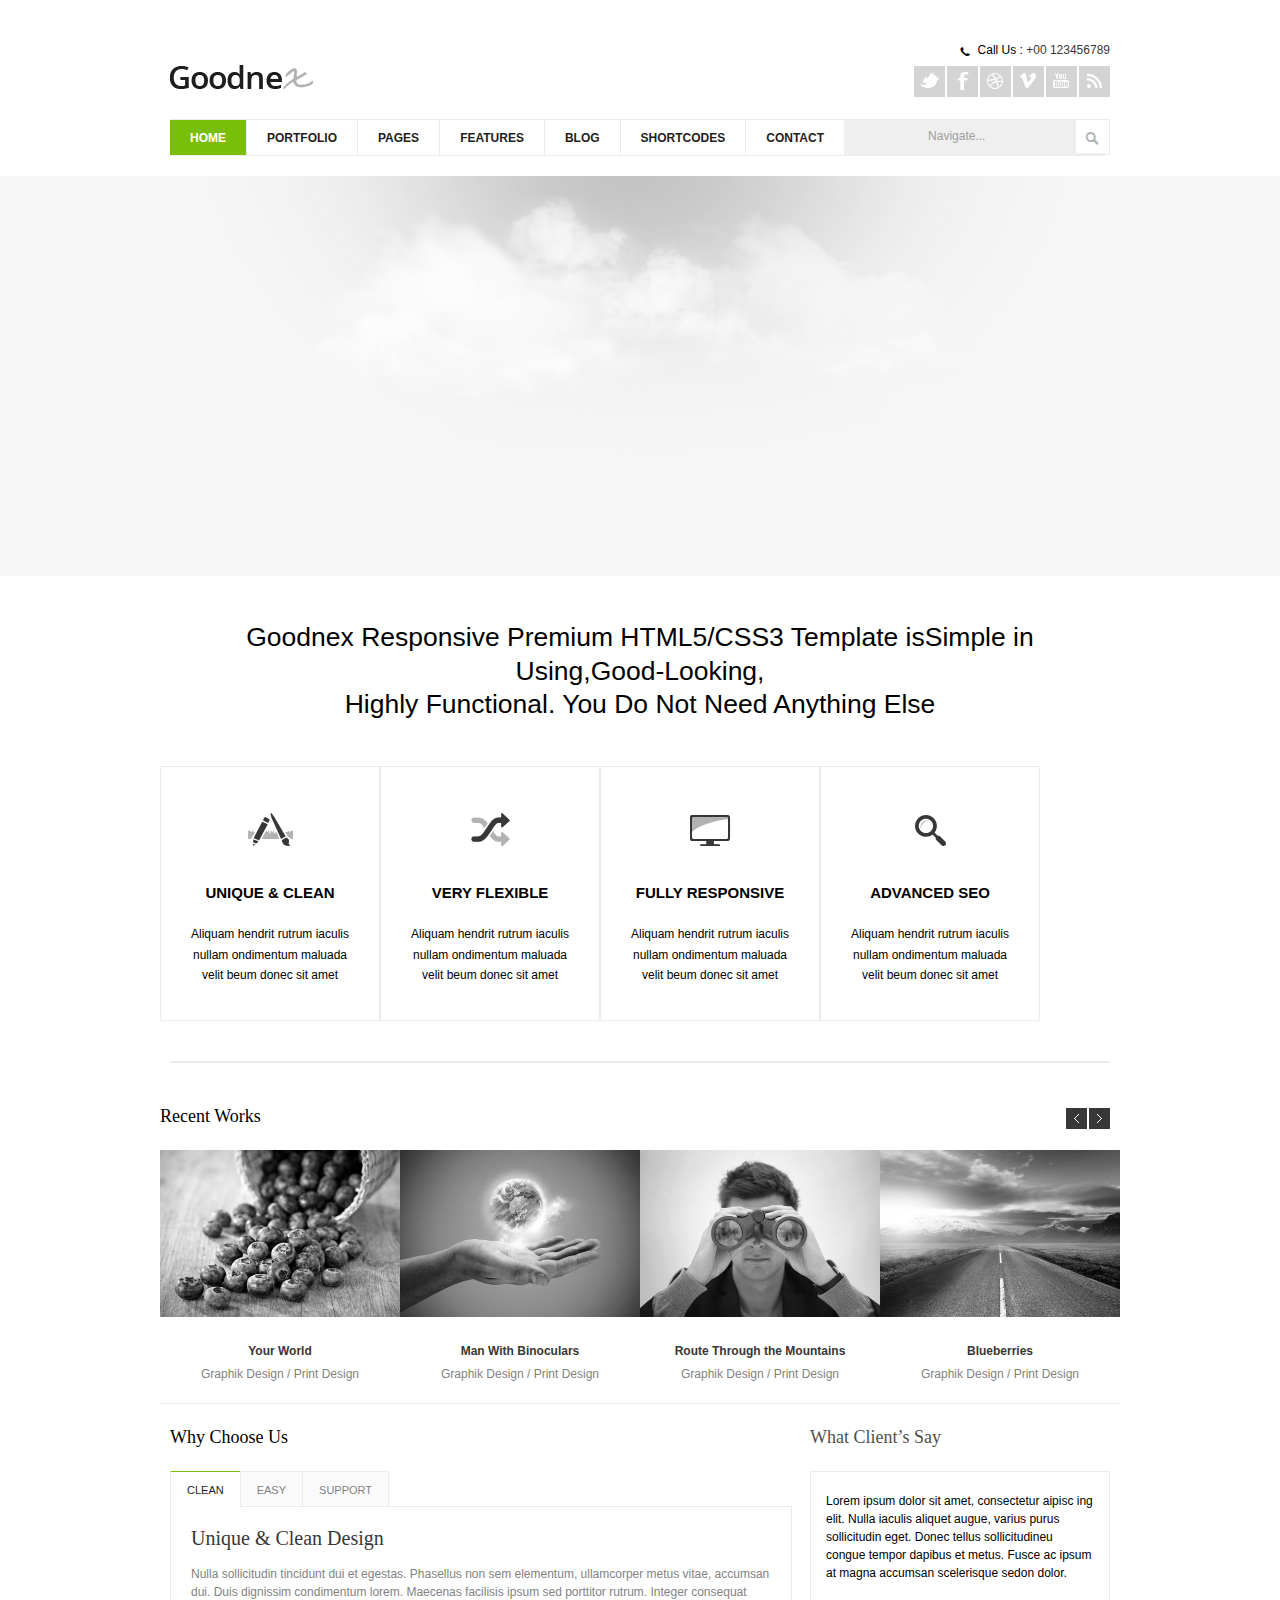
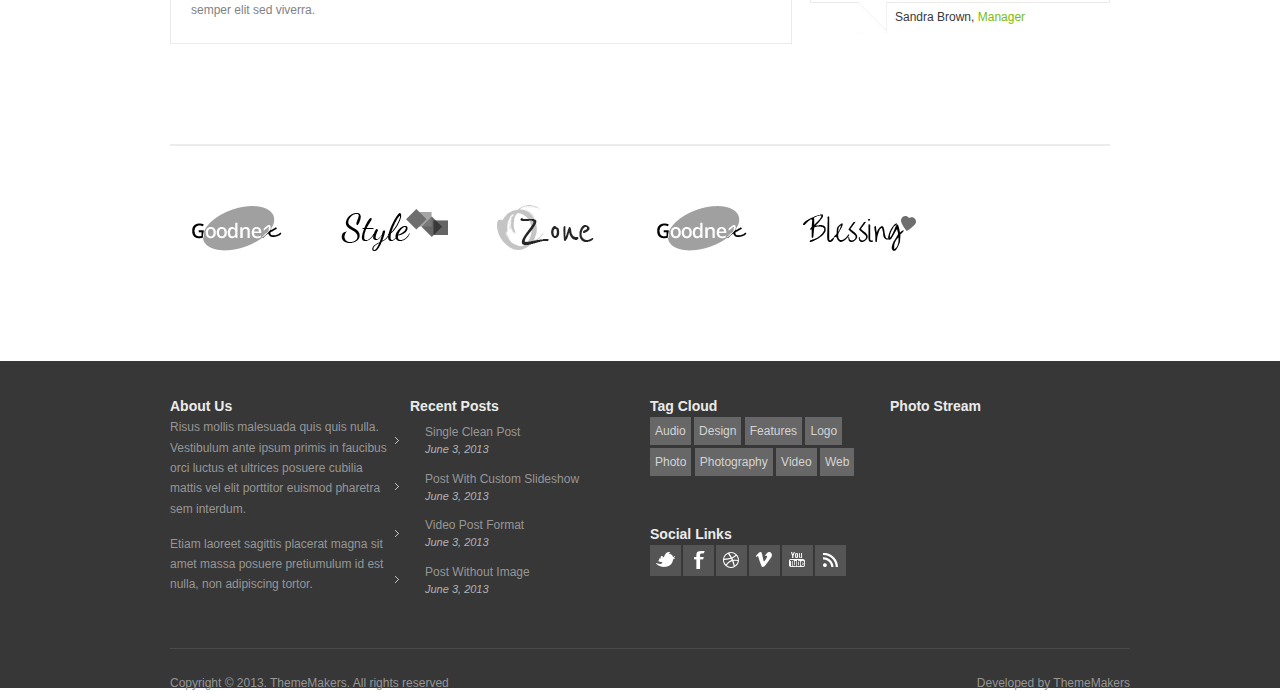
<file: index.html>
<!doctype html>
<html lang="en">
<head>
	<meta charset="UTF-8" />
	<title>Document</title>
	<link rel="stylesheet" href="css/xys.css" />
	<script src="js/jquery.js"></script>
	<script src="js/xys.js"></script>
	<style>
		
	</style>
</head>
<body>
	<!--logo-->
	<div id="logo">
		<div class="container">
			<div class="eight columns">
				<div class="logol">
					<a href="">
						<img src="image/logo.png" alt="" />
					</a>
				</div>
			</div>
			<div class="eight columns">
				<div class="widget widget_contacts">
					<div class="vcard clearfix">
						<p class="top-phone">
							<span class="icon">&#xe69f;</span>
							Call Us : 
							<span>+00 123456789</span>
						</p>
					</div>
					<div class="clear"></div>
					<ul class="social-icons">
						<li class="twitter">
							<a href=""></a>
						</li>
						<li class="facebook">
							<a href=""></a>
						</li>
						<li class="dribble">
							<a href=""></a>
						</li>
						<li class="vimeo">
							<a href=""></a>
						</li>
						<li class="youtube">
							<a href=""></a>
						</li>
						<li class="rss">
							<a href=""></a>
						</li>
					</ul>
				</div>
			</div>
			<div class="clear"></div>
			<div class="sixteen columns">
				<div class="menu-container clearfix">
					<nav id="navigation"class="navigation">
						<div class="menu">
							<ul>
								<li class="current-menu-item a1">
									<a href="">
										Home
										<span class="downarrowclass"></span>
									</a>
									<ul>
										<li class="current-menu-item">
											<a href="">Home Page 1</a>
										</li>
										<li>
											<a href="">Home Page 2</a>
										</li>
										<li>
											<a href="">Home Page 3</a>
										</li>
									</ul>
								</li>
								<li class="a2">
									<a href="">
										Portfolio
										<span class="downarrowclass"></span>
									</a>
									<ul>
										<li class="b1">
											<a href="">With Sidebar</a>
											<ul class="ul1">
												<li>
													<a href="">Portfolio 2 Columns</a>
													
												</li>
												<li>
													<a href="">Portfolio 3 Columns</a>
													
												</li>
												<li>
													<a href="">Portfolio 4 Columns</a>
													
												</li>
												<li>
													<a href="">Portfolio Single</a>
													
												</li>
											</ul>
										</li>
										<li  class="b2">
											<a href="">Without Sidebar</a>
											<ul class="ul2">
												<li>
													<a href="">Portfolio 2 Columns</a>
													
												</li>
												<li>
													<a href="">Portfolio 3 Columns</a>
													
												</li>
												<li>
													<a href="">Portfolio 4 Columns</a>
													
												</li>
												<li>
													<a href="">Portfolio Single</a>
													
												</li>
											</ul>
										</li>
										
									</ul>
								</li>
								<li class="a3">
									<a href="">
										Pages
										<span class="downarrowclass"></span>
									</a>
									<ul>
										<li>
											<a href="">Left Navigation</a>
										</li>
										<li>
											<a href="">About Us</a>
										</li>
										<li>
											<a href="">Services</a>
										</li>
										<li>
											<a href="">FAQ</a>
										</li>
										<li>
											<a href="">404 Page</a>
										</li>
									</ul>
								</li>
								<li class="a4">
									<a href="">
										Features
										<span class="downarrowclass"></span>
									</a>
									<ul>
										<li>
											<a href="">Typography</a>
										</li>
									</ul>
								</li>
								<li  class="a5">
									<a href="">
										Blog
										<span class="downarrowclass"></span>
									</a>
									<ul>
										<li>
											<a href="">Blog Single</a>
										</li>
									</ul>
								</li>
								<li class="a6">
									<a href="">
										Shortcodes
										<span class="downarrowclass"></span>
									</a>
									<ul>
										<li>
											<a href="">Elements</a>
										</li>
										<li>
											<a href="">Pricing Tables</a>
										</li>
										<li>
											<a href="">Columns</a>
										</li>
										<li>
											<a href="">Icons</a>
										</li>
									</ul>
								</li>
								<li>
									<a href="">Contact</a>
								</li>
							</ul>
						</div>
					</nav>
					<nav class="navigation soul">
						<select name="" id="">
							<option value="">Navigate...</option>
							<option value=""> Home</option>
							<option value="">- Home Page 1</option>
							<option value="">- Home Page 2</option>
							<option value="">- Home Page 3</option>
						</select>
					</nav>
					<div class="search-wrapper">
						<form action="">
							<p>
								<button class="submit-search"type="submit">
									
									<div class="icon sera">
										&#xf004c;
									</div>
								</button>
							</p>
						</form>
					</div>
				</div>
			</div>
			
		</div>
	</div>
	<div class="clear"></div>
	<!--banner-->
	<div class="ban">		
		<div class="banCon">
			<div id="banslider" >
				<div class="banfy">
					<a href="javascript:;"class="banzf">&lt;</a>
					<a href="javascript:;"class="banyf">&gt;</a>
				</div>
				<div class="ls-layer ls-layer1">
					<img class="lsimg2"src="images/haze.png">
					<img class="lsimg2" src="images/yun1.png">
					<img class="lsimg5"src="images/yun2.png">
					<h1 class="lsimg1 inline-h1" >Incredibly Clean</h1>
					<h2 class="lsimg2 inline-h2">
						and  Amazingly Multifunctional
					</h2>
					<h2 class="lsimg3 inline-h2"> 
						Fully Responsive Template!
					</h2>
					<img class="lsimg4" src="images/plane_2.png">
					<img class="lsimg4"src="images/plane_1.png">
				</div>
				<div class="ls-layer  ls-layer2">
					<img class="lsimg3" src="images/pc.png">
					<img class="lsimg3" src="images/logos.png">
					<img class="lsimg5"  src="images/x.png">
					<h1 class="lsimg1 inline-h1">Just Feel It!</h1>
					<h3 class="lsimg5 inline-h3">Premium HTML5 Template</h3>
					<h2 class="lsimg6 inline-h2">You Enjoy Your Life</h2>
					<h2 class="lsimg6 inline-h2" >Here is Everything to Make </h2>
				</div>
				<div class="ls-layer  ls-layer3">
					<h2 class="lsimg3 inline-other-h2">The Smartest and Powerful</h2>
					<h1 class="lsimg3 inline-h1">LayerSlider</h1>
					<h2 class="lsimg2 inline-h2">Working by Reading Your Minds,</h2>
					<h2 class="lsimg3 inline-h2">Feeling Your Emotions</h2>
					<h2 class="ls-s4 inline-h2">and Releasing Your Imagination</h2>
					<img class="lsimg4" src="images/ban1.png">
					<img class="lsimg4" src="images/ban2.png">
				</div>				
				<div class="ls-layer  ls-layer4">					
					<img class="lsimg3" src="images/ban3.png" >
					<h2 class="lsimg3 inline-h2" >You Can Add Any Video</h2>		
					<h2 class="lsimg3 inline-h2" >to Your Slides</h2>							
					<h1 class="lsimg3 inline-h1">It's so Easy!</h1>					
				</div>
			</div>
		</div			
	</div>
	</div>
	<!--图片-->
	<div id="pic">
		<div class="container">
			<h2 class="slogan">
				Goodnex Responsive Premium HTML5/CSS3 Template isSimple in Using,Good-Looking, 
				<br />
				 Highly Functional. You Do Not Need Anything Else
			</h2>
			<div class="detail-holder clearfix">
				<div class="four columns">
					<div class="detail-box">
						<div class="detail-entry">
							<i class="detail-icon icons-app"></i>
							<h5>Unique & Clean</h5>
							<p>
								Aliquam hendrit  rutrum iaculis nullam ondimentum maluada velit beum donec sit amet 
							</p>
						</div>
						<div class="transform mixed-bg-1"></div>
					</div>
				</div>
				<div class="four columns">
					<div class="detail-box">
						<div class="detail-entry">
							<i class="detail-icon icons-shuffle"></i>
							<h5>Very Flexible</h5>
							<p>
								Aliquam hendrit  rutrum iaculis nullam ondimentum maluada velit beum donec sit amet
							</p>
						</div>
						<div class="transform mixed-bg-2"></div>
					</div>
				</div>
				<div class="four columns">
					<div class="detail-box">
						<div class="detail-entry">
							<i class="detail-icon icons-monitor"></i>
							<h5>Fully Responsive</h5>
							<p>
								Aliquam hendrit  rutrum iaculis nullam ondimentum maluada velit beum donec sit amet
							</p>
						</div>
						<div class="transform mixed-bg-3"></div>
					</div>
				</div>
				<div class="four columns">
					<div class="detail-box">
						<div class="detail-entry">
							<i class="detail-icon icons-magnifying"></i>
							<h5>Advanced SEO</h5>
							<p>
								Aliquam hendrit  rutrum iaculis nullam ondimentum maluada velit beum donec sit amet
							</p>
						</div>
						<div class="transform mixed-bg-4"></div>
					</div>
				</div>
			</div>
			<!--产品-->
			<div class="prouy">
				<div class="divider-solid "></div>
				<div class="jcarousel-container ">
					<h4 class="content-title">Recent Works</h4>
					<div class="jcarousel-clip ">
						<ul id="produg">
							<li class="pro">
								<a href="">
									<img src="image/2.jpg" alt="" class="now">
									<img src="image/2.jpg" alt="" class="fadein">
									<span class="curtain"></span>
								</a>
								<a class="project-meta"href="">
									<h6 class="title">Your World</h6>
									<span class="categories">Graphik Design / Print Design</span>
								</a>
							</li>
							<li class="pro">
								<a href="">
									<img src="image/11.jpg" alt="" class="now">
									<img src="image/11.jpg" alt="" class="fadein">
									<span class="curtain"></span>
								</a>
								<a class="project-meta"href="">
									<h6 class="title">Man With Binoculars</h6>
									<span class="categories">Graphik Design / Print Design</span>
								</a>
							</li>
							<li class="pro">
								<a href="">
									<img src="image/9.jpg" alt="" class="now">
									<img src="image/9.jpg" alt="" class="fadein">
									<span class="curtain"></span>
								</a>
								<a class="project-meta"href="">
									<h6 class="title">Route Through the Mountains</h6>
									<span class="categories">Graphik Design / Print Design</span>
								</a>
							</li>
							<li class="pro">
								<a href="">
									<img src="image/12.jpg" alt="" class="now">
									<img src="image/12.jpg" alt="" class="fadein">
									<span class="curtain"></span>
								</a>
								<a class="project-meta"href="">
									<h6 class="title">Blueberries</h6>
									<span class="categories">Graphik Design / Print Design</span>
								</a>
							</li>
							<li class="pro">
								<a href="">
									<img src="image/2.jpg" alt="" class="now">
									<img src="image/2.jpg" alt="" class="fadein">
									<span class="curtain"></span>
								</a>
								<a class="project-meta"href="">
									<h6 class="title">Your World</h6>
									<span class="categories">Graphik Design / Print Design</span>
								</a>
							</li>
							<li class="pro">
								<a href="">
									<img src="image/11.jpg" alt="" class="now">
									<img src="image/11.jpg" alt="" class="fadein">
									<span class="curtain"></span>
								</a>
								<a class="project-meta"href="">
									<h6 class="title">Man With Binoculars</h6>
									<span class="categories">Graphik Design / Print Design</span>
								</a>
							</li>
							<li class="pro">
								<a href="">
									<img src="image/9.jpg" alt="" class="now">
									<img src="image/9.jpg" alt="" class="fadein">
									<span class="curtain"></span>
								</a>
								<a class="project-meta"href="">
									<h6 class="title">Route Through the Mountains</h6>
									<span class="categories">Graphik Design / Print Design</span>
								</a>
							</li>
							<li class="pro">
								<a href="">
									<img src="image/12.jpg" alt="" class="now">
									<img src="image/12.jpg" alt="" class="fadein">
									<span class="curtain"></span>
								</a>
								<a class="project-meta"href="">
									<h6 class="title">Blueberries</h6>
									<span class="categories">Graphik Design / Print Design</span>
								</a>
							</li>
						</ul>
					</div>
					<div class="jcarousel-prev"></div>
					<div class="jcarousel-next"></div>
				</div>
			</div>
			<!-- 选项卡 -->
            <div id="tabs">
				<div class="two-thirds column ">
					<h4 class="content-title">Why Choose Us</h4>
					<div class="content-tabs">
						<ul class="tabs-nav clearfix">
							<li class="active">
								<a href="jacascript:;">Clean</a>
							</li>
							<li>
								<a href="jacascript:;">Easy</a>
							</li>
							<li>
								<a href="jacascript:;">Support</a>
							</li>
						</ul>
						<div class="tabs-container">
							<div id="tab1"class="tab-content"style="display: block;">
								<h3>Unique & Clean Design</h3>
								<p>
									Nulla sollicitudin tincidunt dui et egestas. Phasellus non sem elementum, ullamcorper metus vitae, accumsan dui. Duis dignissim condimentum lorem. 
									Maecenas facilisis ipsum sed porttitor rutrum. Integer consequat semper elit sed viverra.
								</p>
							</div>
							<div id="tab2"class="tab-content"style="display: none;">
								<h3>Easy to Customize</h3>
								<p>
									Phasellus tincidunt consequat neque, in pharetra mauris ultricies nec. 
									Curabitur dapibus, velit id lacinia scelerisque, ipsum mi mattis nunc, id vehicula sapien enim quis ante. Nulla non mauris vel neque gravida sollicitudin.
								</p>
							</div>
							<div id="tab3"class="tab-content"style="display: none;">
								<h3>Free Support & Updates</h3>
								<p>
									Nulla sollicitudin tincidunt dui et egestas. Phasellus non sem elementum, ullamcorper metus vitae, accumsan dui. Duis dignissim condimentum lorem. 
									Maecenas facilisis ipsum sed porttitor rutrum. Integer consequat semper elit sed viverra.
								</p>
							</div>
						</div>
					</div>
				</div>
				<div class="one-third column">
					<h4 class="content-title">What Client’s Say</h4>
				<div class="quote-box">
						<ul class="testimonials">
							<li class="hi">
								<div class="quote-text">
									Lorem ipsum dolor sit amet, consectetur aipisc ing elit. Nulla iaculis aliquet augue, varius purus sollicitudin eget. Donec tellus sollicitudineu congue tempor dapibus et metus. Fusce ac ipsum at magna accumsan scelerisque sedon dolor.
								</div>
								<div class="quote-author">
									<b>Sandra Brown,</b>
									 Manager
								</div>
							</li>
							<li>
								<div class="quote-text">
									Lorem ipsum dolor sit amet, consectetur aipisc ing elit. 
									Nulla iaculis aliquet augue, varius purus sollicitudin eget.
								</div>
								<div class="quote-author">
									<b>Sandra Brown,</b>
									 Manager
								</div>
							</li>
						</ul>
					</div>
				</div>
				<div class="clear"></div>
				<div class="divider-solid"></div>
			</div>
			<!--link-->
			<div id="link">
		        <ul >
					<li>
						<a href="">
							<img src="image/client-1.png" alt=""class="BWFilter">
							<img src="image/client-1.png" alt="">
						</a>
					</li>
					<li>
						<a href="">
							<img src="image/client-2.png" alt=""class="BWFilter">
							<img src="image/client-2.png" alt="">
						</a>
					</li>
					<li>
						<a href="">
							<img src="image/client-3.png" alt=""class="BWFilter">
							<img src="image/client-3.png" alt="">
						</a>
					</li>
					<li>
						<a href="">
							<img src="image/client-1.png" alt=""class="BWFilter">
							<img src="image/client-1.png" alt="">
						</a>
					</li>
					<li>
						<a href="">
							<img src="image/client-4.png" alt=""class="BWFilter">
							<img src="image/client-4.png" alt="">
						</a>
					</li>
				</ul>
			</div>
		</div>
	</div>
	
	<!--footer-->
	<div id="footer">
		<div class="container">
			<div class="four columns">
				<div class="widget widget_text">
					<h3 class="widget-title">About Us</h3>
					<div class="textwidget">
						<p>
							Risus mollis malesuada quis quis nulla. Vestibulum ante ipsum primis in faucibus orci luctus et ultrices posuere cubilia mattis vel elit porttitor euismod pharetra sem interdum. 
						</p>
						<p>
							Etiam laoreet sagittis placerat magna sit amet massa posuere pretiumulum id est nulla, non adipiscing tortor.
						</p>
					</div>
				</div>
			</div>
			<div class="four columns">
				<div class="widget widget_text">
					<h3 class="widget-title">Recent Posts</h3>
					<ul>
						<li>
							<a href="">
								Single Clean Post
							</a>
							<span class="post-date">June 3, 2013</span>
						</li>
						<li>
							<a href="">
								Post With Custom Slideshow
							</a>
							<span class="post-date">June 3, 2013</span>
						</li>
						<li>
							<a href="">
								Video Post Format
							</a>
							<span class="post-date">June 3, 2013</span>
						</li>
						<li>
							<a href="">
								Post Without Image
							</a>
							<span class="post-date">June 3, 2013</span>
						</li>
					</ul>
				</div>
			</div>
			<div class="four columns">
				<div class="widget widget_tag_cloud">
					<h3 class="widget-title">Tag Cloud</h3>
					<div class="tagcloud">
						<a href="">Audio</a>
						<a href="">Design</a>
						<a href="">Features</a>
						<a href="">Logo</a>
						<a href="">Photo</a>
						<a href="">Photography</a>
						<a href="">Video</a>
						<a href="">Web</a>
					</div>
				</div>
				<div class="widget widget_social">
					<h3 class="widget-title">Social Links</h3>
					<ul class="social-icons clearfix">
						<li class="twitter">
							<a href=""></a>
						</li>
						<li class="facebook">
							<a href=""></a>
						</li>
						<li class="dribble">
							<a href=""></a>
						</li>
						<li class="vimeo">
							<a href=""></a>
						</li>
						<li class="youtube">
							<a href=""></a>
						</li>
						<li class="rss">
							<a href=""></a>
						</li>
					</ul>
				</div>
			</div>
			<div class="four columns">
				<div class="widget widget_text">
					<h3 class="widget-title">Photo Stream</h3>
					<div class="textwidget">
						<p></p>
						<p></p>
					</div>
				</div>
			</div>
			<div class="clear"></div>
			<div class="sixteen columns">
				<div class="adjective clearfix">
					<div class="copyright">
						Copyright © 2013. 
						<a href="">ThemeMakers. </a>
						 All rights reserved
					</div>
					<div class="developed">
						Developed by 
						<a href="">ThemeMakers</a>
					</div>
				</div>
			</div>
		</div>
	</div>
	<!-- 固定 -->
			<div id="guding">
				<div class="container">
					<div class="eight columns">
						<div class="logol">
							<a href="">
								<img src="image/logo.png" alt="" />
							</a>
						</div>
					</div>
					<nav id="navigation"class="navigation">
						<div class="menu">
							<ul>
								<li class="current-menu-item a1">
									<a href="">
										Home
										<span class="downarrowclass"></span>
									</a>
									<ul>
										<li class="current-menu-item">
											<a href="">Home Page 1</a>
										</li>
										<li>
											<a href="">Home Page 2</a>
										</li>
										<li>
											<a href="">Home Page 3</a>
										</li>
									</ul>
								</li>
								<li class="a2">
									<a href="">
										Portfolio
										<span class="downarrowclass"></span>
									</a>
									<ul>
										<li class="b1">
											<a href="">With Sidebar</a>
											<ul class="ul1">
												<li>
													<a href="">Portfolio 2 Columns</a>
													
												</li>
												<li>
													<a href="">Portfolio 3 Columns</a>
													
												</li>
												<li>
													<a href="">Portfolio 4 Columns</a>
													
												</li>
												<li>
													<a href="">Portfolio Single</a>
													
												</li>
											</ul>
										</li>
										<li  class="b2">
											<a href="">Without Sidebar</a>
											<ul class="ul2">
												<li>
													<a href="">Portfolio 2 Columns</a>
													
												</li>
												<li>
													<a href="">Portfolio 3 Columns</a>
													
												</li>
												<li>
													<a href="">Portfolio 4 Columns</a>
													
												</li>
												<li>
													<a href="">Portfolio Single</a>
													
												</li>
											</ul>
										</li>
										
									</ul>
								</li>
								<li class="a3">
									<a href="">
										Pages
										<span class="downarrowclass"></span>
									</a>
									<ul>
										<li>
											<a href="">Left Navigation</a>
										</li>
										<li>
											<a href="">About Us</a>
										</li>
										<li>
											<a href="">Services</a>
										</li>
										<li>
											<a href="">FAQ</a>
										</li>
										<li>
											<a href="">404 Page</a>
										</li>
									</ul>
								</li>
								<li class="a4">
									<a href="">
										Features
										<span class="downarrowclass"></span>
									</a>
									<ul>
										<li>
											<a href="">Typography</a>
										</li>
									</ul>
								</li>
								<li  class="a5">
									<a href="">
										Blog
										<span class="downarrowclass"></span>
									</a>
									<ul>
										<li>
											<a href="">Blog Single</a>
										</li>
									</ul>
								</li>
								<li class="a6">
									<a href="">
										Shortcodes
										<span class="downarrowclass"></span>
									</a>
									<ul>
										<li>
											<a href="">Elements</a>
										</li>
										<li>
											<a href="">Pricing Tables</a>
										</li>
										<li>
											<a href="">Columns</a>
										</li>
										<li>
											<a href="">Icons</a>
										</li>
									</ul>
								</li>
								<li>
									<a href="">Contact</a>
								</li>
							</ul>
						</div>
					</nav>
				</div>
			</div>
</body>
</html>
</file>
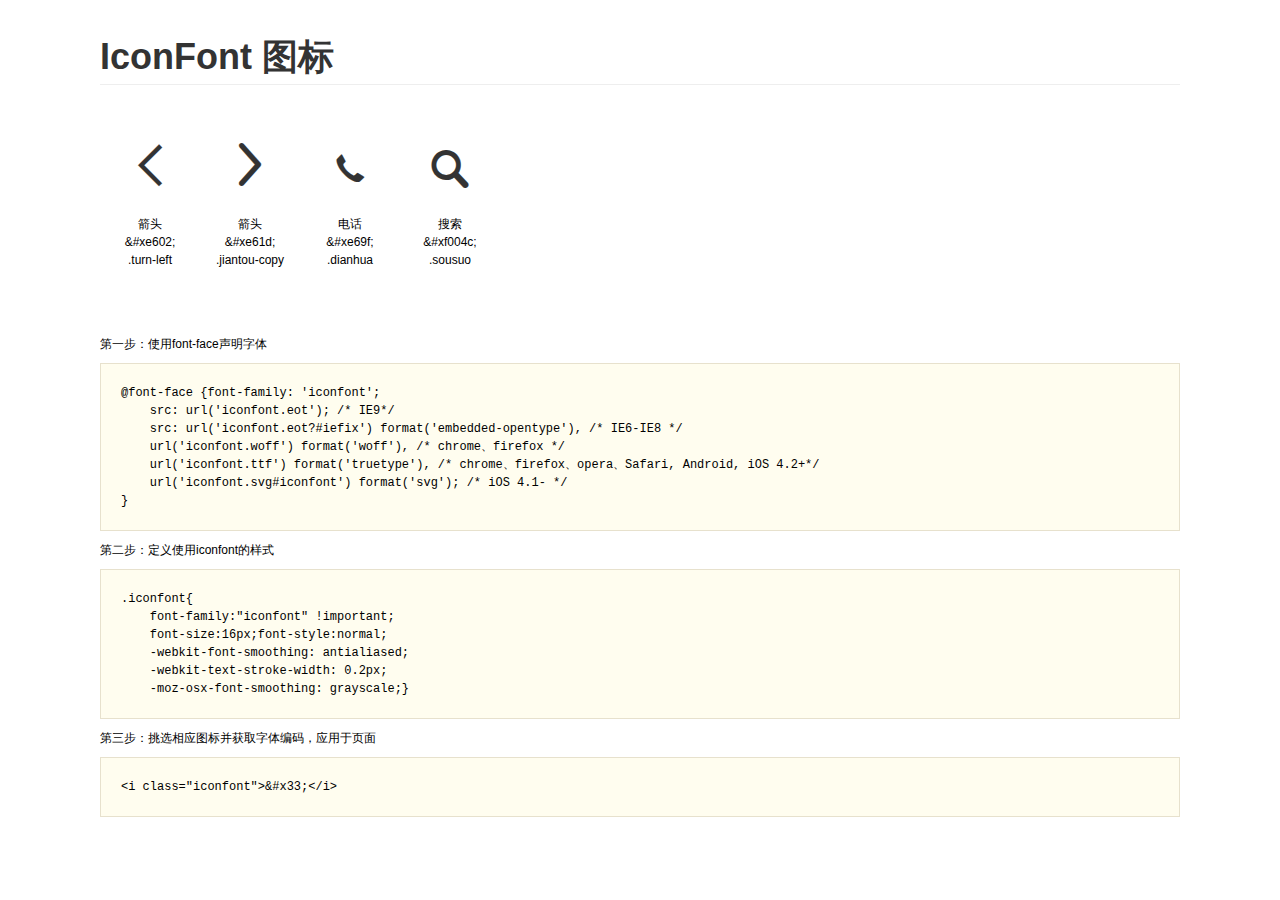
<file: css/demo.html>
<!DOCTYPE html>
<html>
<head>
    <meta charset="utf-8"/>
    <title>IconFont</title>
    <link rel="stylesheet" href="demo.css">
    <link rel="stylesheet" href="iconfont.css">
</head>
<body>
    <div class="main">
        <h1>IconFont 图标</h1>
        <ul class="icon_lists clear">
            
                <li>
                <i class="icon iconfont">&#xe602;</i>
                    <div class="name">箭头</div>
                    <div class="code">&amp;#xe602;</div>
                    <div class="fontclass">.turn-left</div>
                </li>
            
                <li>
                <i class="icon iconfont">&#xe61d;</i>
                    <div class="name">箭头</div>
                    <div class="code">&amp;#xe61d;</div>
                    <div class="fontclass">.jiantou-copy</div>
                </li>
            
                <li>
                <i class="icon iconfont">&#xe69f;</i>
                    <div class="name">电话</div>
                    <div class="code">&amp;#xe69f;</div>
                    <div class="fontclass">.dianhua</div>
                </li>
            
                <li>
                <i class="icon iconfont">&#xf004c;</i>
                    <div class="name">搜索</div>
                    <div class="code">&amp;#xf004c;</div>
                    <div class="fontclass">.sousuo</div>
                </li>
            
        </ul>


        <div class="helps">
            第一步：使用font-face声明字体
            <pre>
@font-face {font-family: 'iconfont';
    src: url('iconfont.eot'); /* IE9*/
    src: url('iconfont.eot?#iefix') format('embedded-opentype'), /* IE6-IE8 */
    url('iconfont.woff') format('woff'), /* chrome、firefox */
    url('iconfont.ttf') format('truetype'), /* chrome、firefox、opera、Safari, Android, iOS 4.2+*/
    url('iconfont.svg#iconfont') format('svg'); /* iOS 4.1- */
}
</pre>
第二步：定义使用iconfont的样式
            <pre>
.iconfont{
    font-family:"iconfont" !important;
    font-size:16px;font-style:normal;
    -webkit-font-smoothing: antialiased;
    -webkit-text-stroke-width: 0.2px;
    -moz-osx-font-smoothing: grayscale;}
</pre>
第三步：挑选相应图标并获取字体编码，应用于页面
<pre>
&lt;i class="iconfont"&gt;&amp;#x33;&lt;/i&gt;
</pre>
        </div>

    </div>
</body>
</html>
</file>
<file: css/xys.css>
*{
	padding: 0;
	margin: 0;
	list-style: none;
	border: 0;
	text-decoration: none;
	font: 12px/1.5 Arial;
}
h1 {
    display: block;
    font-size: 2em;
    -webkit-margin-before: 0.67em;
    -webkit-margin-after: 0.67em;
    -webkit-margin-start: 0px;
    -webkit-margin-end: 0px;
    font-weight: bold;
}
img{
	border: 0;
	height: auto;
	max-width: 100%;
}
a{
	color: #828282;
	font-size: 100%;
    outline: none;
    background: transparent;
    vertical-align: baseline;
}
p {
    margin: 0 0 1.2em;
    padding: 0;
    line-height: 1.7em;
}
article, aside, details, figcaption, figure, footer, header, hgroup, menu, nav, section {
    display: block;
}
@font-face {font-family: 'iconfont';
    src: url('iconfont.eot'); /* IE9*/
    src: url('iconfont.eot?#iefix') format('embedded-opentype'), /* IE6-IE8 */
    url('iconfont.woff') format('woff'), /* chrome、firefox */
    url('iconfont.ttf') format('truetype'), /* chrome、firefox、opera、Safari, Android, iOS 4.2+*/
    url('iconfont.svg#iconfont') format('svg'); /* iOS 4.1- */
}
.icon{
    font-family:"iconfont" !important;
    font-size:16px;font-style:normal;
    -webkit-font-smoothing: antialiased;
    -webkit-text-stroke-width: 0.2px;
    -moz-osx-font-smoothing: grayscale;}
/*logo*/
#logo{
	width: 100%;
	z-index: 99;
	padding-top: 40px;
	background-color: #fff;
}
.container {
    position: relative;
    width: 960px;
    margin: 0 auto;
    padding: 0;
}
.container .eight.columns {
    width: 460px;
}
.container .column, .container .columns {
    float: left;
    display: inline;
    margin-left: 10px;
    margin-right: 10px;
}
.logol {
    display: block;
    float: left;
    line-height: 0;
    margin-top: 25px;
}
#logo .vcard {
    float: right;
    text-align: right;
}
.vcard p {
    position: relative;
    margin-bottom: .5em;
}
.vcard p {
    display: inline-block;
    padding-left: 20px;
    font-family: 'Open Sans', Arial;
}
.top-phone span {
    color: #383838;
}
.vcard .top-phone .icon{
    position: absolute;
    top: 1px;
    left: 0;
    color: #000;
    font-size: 14px;
    content: "";
}
.clear {
    clear: both;
    display: block;
    /*overflow: hidden;*/
    visibility: hidden;
    width: 0;
    height: 0;
}
ul.social-icons {
    margin-top: 0;
    font-size: 0;
}
#logo ul.social-icons {
	overflow: hidden;
    float: right;
}
ul.social-icons li {
    display: inline-block;
    margin-right: 2px;
    margin-bottom: 2px;
    vertical-align: top;
    background-color: #d4d4d4;
}
.navigation ul li ul {
    position: absolute;
    top: 100%;
    left: 0;
    z-index: 9999999999;
    display:none;
    margin-top: 1px;
    width: 180px;
    background-color: #fff;
    -webkit-box-shadow: 2px 2px 0 rgba(0, 0, 0, 0.025);
    -moz-box-shadow: 2px 2px 0 rgba(0, 0, 0, 0.025);
    box-shadow: 2px 2px 0 rgba(0, 0, 0, 0.025);
    opacity: 1;
}
.navigation ul ul li {
    position: relative;
    margin-top: -1px;
    border: 1px solid #eaeaea;
    background-color: #fff;
}
.navigation > div > ul ul li.current-menu-item{
    border-left-color: transparent;
    border-right-color: transparent;
    background-color: #f9f9f9;
}
.navigation > div > ul ul li.current-menu-item > a{
	color: #79be0b;
	background-color: #f9f9f9;

}
.navigation > div > ul ul li:hover a{
	color: #79be0b;
	background-color: #f9f9f9;
}
.navigation ul ul li a {
    display: block;
    padding: 6px 20px;
    color: #818181;
    font-weight: 400;
    font-size: 13px;
}
.navigation ul .b1 .ul1{
	position: absolute;
	left: 100%;
	top: 0;
}
.navigation ul .b1 .ul1 li{
	background: #FFF;
	color: #838383;
}
.navigation ul .b1 .ul1 li:hover {
	background: #F9F9F9;
	color: #79BE0B;
}
.navigation ul .b1 .ul1 li:hover a{
	background: #F9F9F9;
	color: #79BE0B;
}
.navigation ul .b2 .ul2{
	position: absolute;
	left: 100%;
	top: 0;
}
.navigation ul .b2 .ul2 li:hover {
	background: #F9F9F9;
	color: #79BE0B;
}
.navigation ul .b2 .ul2 li:hover a{
	background: #F9F9F9;
	color: #79BE0B;
}
ul.social-icons li a {
    position: relative;
    display: block;
    width: 31px;
    height: 31px;
    background-image: url(../image/social-icons.png);
    background-repeat: no-repeat;
    cursor: pointer;
}
ul.social-icons li.twitter a {
    background-position: 0 0;
}
ul.social-icons li.facebook a {
    background-position: -31px 0;
}
ul.social-icons li.dribble a {
    background-position: -62px 1px;
}
ul.social-icons li.vimeo a {
    background-position: -94px 1px;
}
ul.social-icons li.youtube a {
    background-position: -126px 1px;
}
ul.social-icons li.rss a {
    background-position: -155px 1px;
}
#logo ul.social-icons li:last-child {
    margin-right: 0;
}
#logo ul.social-icons .twitter:hover {
    background-color: #47c0d8;
}
#logo ul.social-icons .facebook:hover {
    background-color: #49699F;
}
#logo ul.social-icons .dribble:hover {
    background-color: #E65992;
}
#logo ul.social-icons .vimeo:hover {
    background-color: #568799;
}
#logo ul.social-icons .youtube:hover {
    background-color: #B72D24;
}
#logo ul.social-icons .rss:hover {
    background-color: #FE9900;
}
.container .sixteen.columns {
    width: 940px;
    /*overflow: hidden;*/
}
.menu-container {
    margin-top: 20px;
}
.menu-container .navigation {
    float: left;
}
.navigation > div > ul > li {
    position: relative;
    display: block;
    float: left;
    border-top-width: 1px;
    border-top-style: solid;
    border-top-color: #ebebeb;
    border-bottom: 1px solid #ebebeb;
    border-bottom-width: 1px;
    border-bottom-style: solid;
    border-bottom-color: #ebebeb;
}
.navigation a {
    font-weight: 600;
    font-family: 'Open Sans', Arial, sans-serif;
}
.navigation > div > ul > li:first-child > a {
    border-left-width: 0;
}
.navigation > div > ul > li > a {
    display: block;
    margin: 0;
    padding: 9px 20px 8px;
    border-width: 0 0 0 1px;
    border-style: none none none solid;
    border-color: transparent transparent transparent #ebebeb;
    color: #1e1e1e;
    text-transform: uppercase;
    font-size: 12px;
}
.navigation > div > ul > .current-menu-item{
    background-color: #79BE0B;
}
.navigation > div > ul > .current-menu-item > a{
    color: #FFF;
}
.navigation > div > ul > li > :hover{
    color: #fff;
}
 .navigation > div > ul > li >:hover{
    background-color: #79BE0B;
}
.sixteen select{
    color: #9e9e9e;
    font-size: 12px;
    padding: 8px 80px 11px;
    border-top-width: 1px;
    border-top-style: solid;
    border-top-color: #ebebeb;
    border-bottom: 1px solid #ebebeb;
    border-bottom-width: 1px;
    border-bottom-style: solid;
    border-bottom-color: #ebebeb;
    outline:medium;
}
.search-wrapper {
    position: relative;
    float: right;
    width: 0;

}

.search-wrapper .submit-search {
    position: absolute;
    z-index: 3;
    top: 0;
    right: 0;
    margin: 0;
    padding: 0;
    width: 34px;
    height: 34px;
    border: none;
    background-color: #fff;
}
.sera{
    position: absolute;
    border: 1px solid #EBEBEB;
    top: 0;
    right: 0;
    z-index: 4;
    width: 34px;
    height: 34px;
    color: #b2b2b2;
    font-size: 14px;
    font-family: "FontAwesome";
    line-height: 34px;
    text-align: center;
}

/*banner*/
.banner{
	        width: 100%;
	        height: auto;
	        margin-top: 20px;
            margin-bottom: 45px;
            background-color: rgb(246, 246, 246);
            overflow: hidden;
            position: relative;
	    }
	    .banner .ls-goodnex{
	        width: 100%;
	        height: 400px;
	        margin: 0 auto;
	        overflow: hidden;
            position: relative;
	    }
	    .banner .ls-goodnex .ls-layer{
            width: 100%;
            height: 100%;
            position: absolute;
            left: 0;
            top: 0;
            background:  rgb(246, 246, 246);
	    }
	    .banner .ls-goodnex .ls-active{
            z-index: 10;
        }
         /*1*/
       .banner .ls-goodnex .ls-layer .ban_haze{
           position: absolute;
            top: 0px;
            right: 27%;
            width: 940px;
            height: 0;
            padding: 0px;
            border-width: 0px;
            opacity: 1;
            transform: rotate(0deg) scale(1, 1);
            margin-left: 0px;
            margin-top: 0px;
            display: block;
            visibility: visible;
            transition: all 1s linear;
       }
       .banner .ls-goodnex .ls-layer .ban_haze_a{
           height: 350px;
       }
        .banner .ls-goodnex .ls-layer .ban_cloud1{
            position: absolute;
            top: 27px;
            left:12%;
            width: 400px;
            height: 220px;
            padding: 0px;
            border-width: 0px;
            opacity: 0;
            transform: rotate(0deg) scale(1, 1);
            margin-left: 0px;
            margin-top: 0px;
            display: block;
            visibility: visible;
            transition: all 1s linear;
        }

        .banner .ls-goodnex .ls-layer .ban_cloud1_a{
            opacity: 1;
            left: 30%;
        }
        .banner .ls-goodnex .ls-layer .ban_cloud2{
            position: absolute;
            top: 20px;
            left: 58%;
            width: 314px;
            height: 220px;
            padding: 0px;
            border-width: 0px;
            opacity: 0;
            transform: rotate(0deg) scale(1, 1);
            margin-left: 0px;
            margin-top: 0px;
            display: block;
            visibility: visible;
            transition: all 1s linear;
        }

        .banner .ls-goodnex .ls-layer .ban_cloud2_a{
            opacity: 1;
            left: 58%;
        }
        .banner .ls-goodnex .ls-layer .ban_plane1{
            position: absolute;
            top: 25px;
            right: -16%;
            width: 311px;
            height: 233px;
            padding: 0px;
            border-width: 0px;
            opacity: 1;
            transform: rotate(0deg) scale(1, 1);
            margin-left: 0px;
            margin-top: 0px;
            display: block;
            visibility: visible;
            transition: all 1s linear .1s;
        }

        .banner .ls-goodnex .ls-layer .ban_plane1_a{
            right: 26%;
        }
        .banner .ls-goodnex .ls-layer .ban_plane2{
            position: absolute;
            top: 100px;
            right:-25%;
            width: 483px;
            height: 335px;
            padding: 0px;
            border-width: 0px;
            opacity:1;
            transform: rotate(0deg) scale(1, 1);
            margin-left:0px;
            margin-top: 0px;
            display: block;
            visibility: visible;
            transition: all 1s linear .1s;
        }

        .banner .ls-goodnex .ls-layer .ban_plane2_a{
            right: 29%;
        }
        .banner .ls-goodnex .ls-layer .banner_h1_bot3{
            position: absolute;
            top: 191px;
            left: -20%;
            width: auto;
            height: auto;
            font-size: 40px;
            line-height: 40px;
            padding: 0px;
            border-width: 0px;
            opacity: 1;
            font-family: "微软雅黑";
            transform: rotate(0deg) scale(1, 1);
            margin-left: 0px;
            margin-top: 0px;
            display: block;
            visibility: visible;
            transition: all 1s linear .5s;
        }

        .banner .ls-goodnex .ls-layer .banner_h1_bot3_a{
            left: 28%;
        }
        .banner .ls-goodnex .ls-layer .banner_h2_top3{
            position: absolute;
            top:100%;
            left: 28%;
            width: auto;
            height: auto;
            font-size: 18px;
            line-height: 18px;
            padding: 3px 10px;
            border-width: 0px;
            opacity: 1;
            transform: rotate(0deg) scale(1, 1);
            margin-left: 0px;
            margin-top: 0px;
            background-color: #79BE0B;
            color: #fff;
            display: block;
            visibility: visible;
            transition: all 1s linear .5s;
        }

        .banner .ls-goodnex .ls-layer .banner_h2_top3_a{
            top:63%;
        }
        .banner .ls-goodnex .ls-layer .banner_h2_bot3{
            position: absolute;
            top: 150%;
            left: 28%;
            width: auto;
            height: auto;
            font-size: 18px;
            line-height: 18px;
            padding: 3px 10px;
            border-width: 0px;
            opacity: 1;
            transform: rotate(0deg) scale(1, 1);
            margin-left: 0px;
            margin-top: 0px;
            background-color: #79BE0B;
            color: #fff;
            display: block;
            visibility: visible;
            transition: all 1s linear .5s;
        }

        .banner .ls-goodnex .ls-layer .banner_h2_bot3_a{
            top: 71%;
        }
        /*2*/
        .banner .ls-goodnex .ls-layer .ban_pc{
            position: absolute;
            top: 410px;
            left: 491px;
            width: 618px;
            height: 312px;
            padding: 0px;
            border-width: 0px;
            opacity: 1;
            transform: rotate(0deg) scale(1, 1);
            margin-left: 0px;
            margin-top: 0px;
            display: block;
            visibility: visible;
            transition: all 1s linear;
        }
        .banner .ls-goodnex .ls-layer .ban_pc_a{
            transform: translateY(-363px);
        }
        .banner .ls-goodnex .ls-layer .ban_log1{
            position: absolute;
            top: 95px;
            left:668px;
            width: 206px;
            height: 59px;
            padding: 0px;
            border-width: 0px;
            opacity: 0;
            transform: rotate(0deg) scale(1, 1);
            margin-left: 0px;
            margin-top: 0px;
            display: block;
            visibility: visible;
            transition: all 1s linear;
        }
        .banner .ls-goodnex .ls-layer .ban_log1_a{
            transform: translateY(55px);
            opacity: 1;
        }
        .banner .ls-goodnex .ls-layer .ban_x{
            position: absolute;
            top: -500px;
            left: 877px;
            width: 59px;
            height: 59px;
            padding: 0px;
            border-width: 0px;
            opacity: 1;
            transform: rotate(0deg) scale(1, 1);
            margin-left: 0px;
            margin-top: 0px;
            display: block;
            visibility: visible;
            transition: all 1s linear .3s;
        }
        .banner .ls-goodnex .ls-layer .ban_x_a{
            transform: translateY(651px);
        }
        .banner .ls-goodnex .ls-layer .banner_tu_h2{
            position: absolute;
            top: 255px;
            left: 675px;
            width: auto;
            height: auto;
            font-size: 18px;
            line-height: 18px;
            padding: 0px;
            border-width: 0px;
            color: #b2b2b2;
            text-transform: uppercase;
            opacity: 0;
            transform: rotate(0deg) scale(1, 1);
            margin-left: 0px;
            margin-top: 0px;
            display: block;
            visibility: visible;
            transition: all 1s linear .3s;
        }
        .banner .ls-goodnex .ls-layer .banner_tu_h2_a{
            transform: translateY(-41px);
            opacity: 1;
        }
        .banner .ls-goodnex .ls-layer .banner_h1_bot2{
            position: absolute;
            top: 220px;
            right: -250px;
            width: auto;
            height: auto;
            font-size: 40px;
            line-height: 40px;
            padding: 0px;
            font-family: "微软雅黑";
            border-width: 0px;
            opacity:1;
            transform: rotate(0deg) scale(1, 1);
            margin-left: 0px;
            margin-top: 0px;
            display: block;
            visibility: visible;
            transition: all 1s linear 1s;
        }
        .banner .ls-goodnex .ls-layer .banner_h1_bot2_a{
            transform: translateX(-853px);
        }
        .banner .ls-goodnex .ls-layer .banner_h2_top2{
            position: absolute;
            top: -50px;
            right:635px;
            width: auto;
            height: auto;
            font-size: 18px;
            line-height: 18px;
            padding: 3px 10px;
            border-width: 0px;
            opacity:1;
            transform: rotate(0deg) scale(1, 1);
            margin-left: 0px;
            margin-top: 0px;
            background: #79BE0B;
            color: #fff;
            display: block;
            visibility: visible;
            transition: all 1s linear 1s;
        }
        .banner .ls-goodnex .ls-layer .banner_h2_top2_a{
            transform: translateY(224px);
        }
        .banner .ls-goodnex .ls-layer .banner_h2_bot2{
            position: absolute;
            top: -150px;
            right: 571px;
            width: auto;
            height: auto;
            font-size: 18px;
            line-height: 18px;
            padding: 3px 10px;
            border-width: 0px;
            opacity: 1;
            transform: rotate(0deg) scale(1, 1);
            margin-left: 0px;
            margin-top: 0px;
            background: #79BE0B;
            color: #fff;
            display: block;
            display: block;
            visibility: visible;
            transition: all 1s linear 1s;
        }
        .banner .ls-goodnex .ls-layer .banner_h2_bot2_a{
            transform: translateY(291px);
        }
        /*3*/
	    .banner .ls-goodnex .ls-layer .ban_device1{
            position: absolute;
            right: 2000px;
            top:90px;
            width: 315px;
            height: 255px;
            opacity: 1;
            transform: rotate(0deg) scale(1, 1);
            margin-left:0px;
            margin-top: 0px;
            display: block;
            padding: 0px;
            visibility: visible;
            transition: all 1s linear ; 
        }
        .banner .ls-goodnex .ls-layer .ban_device1_a{
            transform: translateX(1330px);
        }
        .banner .ls-goodnex .ls-layer .ban_device2{
            position: absolute;
            right: -500px;
            top:23px;
            width: 285px;
            height: 354px;
            opacity: 1;
            transform: rotate(0deg) scale(1, 1);
            margin-left:0px;
            margin-top: 0px;
            display: block;
            padding: 0px;
            visibility: visible;
            transition: all 1s linear .5s;
        }
        .banner .ls-goodnex .ls-layer .ban_device2_a{
            transform:translateX(-1013px) ;
        }
        .banner .ls-goodnex .ls-layer .banner_h1_top1{
            position: absolute;
            top: -200px;
            left: 490px;
            width: auto;
            height: auto;
            font-size: 28px;
            line-height: 28px;
            padding: 0px;
            border-width: 0px;
            opacity: 1;
            transform: rotate(0deg) scale(1, 1);
            margin-left: 0px;
            margin-top:0px;
            display: block;
            visibility: visible;
            transition: all 1s linear .6s;
        }
        .banner .ls-goodnex .ls-layer .banner_h1_top1_a{
            transform: translateY(307px);
        }
        .banner .ls-goodnex .ls-layer .banner_h1_bot1{
            position: absolute;
            top: -150px;
            left: 490px;
            font-family: "微软雅黑";
            width: auto;
            height: auto;
            font-size: 40px;
            line-height: 40px;
            padding: 0px;
            border-width: 0px;
            opacity: 1;
            transform: rotate(0deg) scale(1, 1);
            margin-left:0px;
            margin-top: 0px;
            display: block;
            transition: all 1s linear .4s;
            visibility: visible;
        }
        .banner .ls-goodnex .ls-layer .banner_h1_bot1_a{
            transform: translateY(300px);
        }
        .banner .ls-goodnex .ls-layer .banner_h2_top1{
            position: absolute;
            top: 400px;
            left:490px;
            width: auto;
            height: auto;
            font-size: 18px;
            background-color: #79BE0B;
            color: #fff;
            line-height: 18px;
            padding: 3px 10px;
            border-width: 0px;
            opacity: 1;
            transform: rotate(0deg) scale(1, 1);
            margin-left: 0px;
            margin-top: 0px;
            display: block;
            transition: all 1s linear .4s;
            visibility: visible;
        }
        .banner .ls-goodnex .ls-layer .banner_h2_top1_a{
            transform: translateY(-190px);
        }
        .banner .ls-goodnex .ls-layer .banner_h2_zhong1{
            position: absolute;
            top: 500px;
            left: 490px;
            width: auto;
            height: auto;
            font-size: 18px;
            line-height: 18px;
            padding: 3px 10px;
            border-width: 0px;
            background-color: #79BE0B;
            color: #fff;
            opacity: 1;
            transform: rotate(0deg) scale(1, 1);
            margin-left: 0px;
            margin-top: 0px;
            display: block;
            transition: all 1s linear .6s;
            visibility: visible;
        }
        .banner .ls-goodnex .ls-layer .banner_h2_zhong1_a{
            transform: translateY(-257px);
        }
        .banner .ls-goodnex .ls-layer .banner_h2_bot1{
            position: absolute;
            top: 600px;
            left: 490px;
            width: auto;
            height: auto;
            font-size: 18px;
            background-color: #79BE0B;
            color: #fff;
            line-height: 18px;
            padding: 3px 10px;
            border-width: 0px;
            opacity: 1;
            transform: rotate(0deg) scale(1, 1);
            margin-left: 0px;
            margin-top: 0px;
            display: block;
            visibility: visible;
            transition: all 1s linear .8s;
        }
        .banner .ls-goodnex .ls-layer .banner_h2_bot1_a{
            transform: translateY(-324px);
        }
        /*4*/
	    .banner .ls-goodnex .ls-layer .ban_frame{
	        position: absolute;
	        left: 0;
	        top:34px;
	        width: 510px;
            height: 365px;
            opacity: 1;
            transform: rotate(0deg) scale(1, 1);
            margin-left:-510px;
            margin-top: 0px;
            transition: all 1s linear; 
            
	    }
	    .banner .ls-goodnex .ls-layer .ban_frame_a{
	        transform: translateX(960px);
	    }
	    .banner .ls-goodnex .ls-layer .banner_h1_bot{
	        position: absolute;
            right: 645px;
	        bottom: -70px;
	        font-family: "微软雅黑";
            width: auto;
            height: auto;
            font-size: 40px;
            line-height: 40px;
            padding: 0px;
            border-width: 0px;
            opacity: 1;
            transform: rotate(0deg) scale(1, 1);
            margin-left:0;
            margin-top: 0px;
            display: block;
            visibility: visible;
            transition: all 1s linear;
	    }
	    .banner .ls-goodnex .ls-layer .banner_h1_bot_a{
	        transform: translateY(-190px);
	    }
	    .banner .ls-goodnex .ls-layer .banner_h2_top{
	        position: absolute;
	        top: 115px;
            right: -220px;
            width: auto;
            height: auto;
            font-size: 18px;
            line-height: 18px;
            padding: 3px 10px;
            border-width: 0px;
            opacity: 1;
            transform: rotate(0deg) scale(1, 1);
            margin-left:0px;
            margin-top: 0px;
            background: #79BE0B;
            color: #fff;
            display: block;
            transition: all 1s linear;
            visibility: visible;
	    }
	    .banner .ls-goodnex .ls-layer .banner_h2_top_a{
            transform: translateX(-884px);
        }
	    .banner .ls-goodnex .ls-layer .banner_h2_bot{
	        position: absolute;
	        top:150px;
            right:-150px;
            width: auto;
            height: auto;
            background: #79BE0B;
            font-size: 18px;
            line-height: 18px;
            padding: 3px 10px;
            border-width: 0px;
            opacity: 1;
            color: #fff;
            transform: rotate(0deg) scale(1, 1);
            margin-left:0px;
            margin-top: 0px;
            display: block;
            visibility: visible;
            transition: all 1s linear; 
	    }
	    .banner .ls-goodnex .ls-layer .banner_h2_bot_a{
            transform: translateX(-879px);
        }
	   
        
        .ls-nav-prev{
	position: absolute;
	 left: 0;
    display: block;
    top: 50%;
    z-index: 1000;
    margin-top: -28px;
    width: 32px;
    height:56px;
    line-height: 56px;
    background-color: rgba(0, 0, 0, 0.15);
    text-align: center;
    -webkit-transition: all .25s linear !important;
    transition: all .25s linear !important;
}
.ls-nav-next {
	position:absolute;
	right: 0;
    display: block;
    top: 50%;
    z-index: 1000;
    /*display: none;*/
    margin-top: -28px;
    width: 32px;
    height: 56px;
    line-height: 56px;
    background-color: rgba(0, 0, 0, 0.15);
    text-align: center;
    -webkit-transition: all .25s linear !important;
    transition: all .25s linear !important;
}
.ls-nav-prev span{
	color: #FFF;
	font-weight: bold;
	font-size: 20px;
}
.ls-nav-next span{
	color: #FFF;
	font-weight: bold;
	font-size: 20px;
}
/*图片*/
#pic{
	margin-bottom: 90px;
	overflow: hidden;
	width: 100%;
}
.container {
    position: relative;
    width: 960px;
    margin: 0 auto;
    padding: 0;
    
}
h2 {
    font-size: 26.5px;
}
.slogan {
    display: block;
    margin: 0 10px 45px 10px;
    padding: 0;
    text-align: center;
    font-weight: 300;
    font-family: 'Open Sans', Arial, sans-serif;
    line-height: 1.25;
    zoom: 1;
    overflow: hidden;
}
.container .column, .container .columns {
    float: left;
    display: inline;
    margin-left: 10px;
    margin-right: 10px;
}
.clearfix:before {
	content: '';
	display: block;
	visibility: hidden;
	width: 0;
	height: 0;
}
.container .four.columns {
    width: 220px;
    margin: 0 auto;
    
}
.detail-box {
    position: relative;
    margin-bottom: 5px;
    padding: 0 25px 20px;
    border-width: 1px;
    border-style: solid;
    border-color: #ebebeb;
    text-align: center;
    margin: 0 auto;
}
.detail-entry {
    position: relative;
    z-index: 2;
}

.detail-box .detail-icon {
	display: block;
    margin: 40px auto 30px;
    width: 45px;
    height: 45px;
    background-image: url(../image/icons.png);
    background-repeat: no-repeat;
}
.icons-app {
    background-position: 0 0;
    color: #828282;
}
.detail-box h5 {
    margin-bottom: 20px;
    text-transform: uppercase;
    font-weight: 600;
    font-size: 15px;
}
.detail-box .transform {
    position: absolute;
    height: 0px; 
	opacity: 0;
    bottom: 0;
    left: 0;
    right: 0;
    width: 100%;
    transition: all .25s linear;
}
/*1*/
.detail-box:hover .transform {
	background-color: #79BE0B;
	height: 100%;
	opacity: 1;
}
.detail-box:nth-of-type(1):hover .icons-app {

    background-position: 0 -45px;
}
.detail-box:hover {
	color: #FFF;
}
/*2*/
.icons-shuffle {
    background-position: -45px 0;
}
.detail-box:nth-of-type(2):hover .mixed-bg-2{
	background-color: #79BE0B;
	height: 100%;
	opacity: 1;
}
.detail-box:hover .icons-shuffle {

    background-position: -45px -45px;
}

/*3*/
.icons-monitor {
    background-position: -90px 0;
}

.detail-box:hover .icons-monitor {

   background-position: -90px -45px;
}

/*4*/
.icons-magnifying {
    background-position: -135px 0;
}

.detail-box:hover .icons-magnifying {
   background-position: -135px -45px;
}
/*产品介绍*/
.divider-solid {
    margin-top: 40px;
    margin-bottom: 40px;
    margin-left: 10px;
    margin-right: 10px;
    height: 2px;
    background-color: #ebebeb;
}
.jcarousel-container {
    position: relative;
    width: 100%;
    margin-bottom: 45px;
    margin-left: 0;
    margin-right: 0;
    margin: 0 auto;
}
.content-title {
    margin: 0 10px 20px 10px;
    font-family: "Open Sans";
    color: #505050;
    font-weight: 400;
    font-size: 18px;
}
.jcarousel-clip {
	position: relative;
    overflow: hidden;
    width: 100%;
}
.prouy {
    position: relative;
    width: 100%;
    margin: 0 auto;
    padding: 0;
    overflow: hidden;
}
#produg{
    position: absolute;
    top: 0px;
    margin: 0px;
    padding: 0px;
    left: 0px;
    width: 200%;
    overflow: hidden;
    margin: 0 auto; 
    position: relative;
    transition: all 3s;
    animation: xyz 10s linear infinite;
}
.pro{
    float: left;
    width: 12.5%;
    display: block;
    overflow: hidden;
    
}
@keyframes xyz{
	from{
		transform: translateX(0);
	}
	5%{
		transform: translateX(-12.5%);
	}
	20%{
		transform: translateX(-12.5%);
	}
	25%{
		transform: translateX(-25%);
	}
	40%{
		transform: translateX(-25%);
	}
	45%{
		transform: translateX(-37.5%);
	}
	60%{
		transform: translateX(-37.5%);
	}
	65%{
		transform: translateX(-50%);
	}
	80%{
		transform: translateX(-50%);
	}
	85%{
		transform: translateX(0);
	}
	to{
		transform: translateX(0);
	}
}
.pro div{
	width: 960px;
}
.pro a{
	position: relative;
	overflow: hidden;
	display: block;

}
.pro a .fadein{
    position: absolute;
    z-index: 2;
    top: 0px;
    left: 0px;
    display: block;
    filter: grayscale(100%);
    height: auto;
    max-width: 100%;
}
.pro:hover a .fadein{
	display: none;
}
.pro a .curtain{
    position: absolute;
    z-index: 5;
    bottom: 0;
    left: 50%;
    margin: 0 0 -12px -12px;
    display: block;
    overflow: hidden;
    width: 24px;
    height: 24px;
    text-align: center;
    opacity: 0;
    background-image: url(../image/plus-icon.png);
    background-color: #79BE0B;
    width: 24px;
    height: 24px;
    color: #fff;
    text-align: center;
    transition: all .35s ease-in;
}
.pro :hover .curtain{
	 opacity: 1;
	bottom: 50%;
	transform: scale(1);
}
.pro .project-meta{
	width: 100%;
    display: block;
    margin-bottom: 20px;
    position: relative;
    display: block;
    padding-top: 20px;
    padding-bottom: 20px;
    text-align: center;
    border-bottom-width: 1px;
    border-bottom-style: solid;
    border-bottom-color: #ebebeb;
    font-size: 11px;
    overflow: hidden;
}

.pro .project-meta .title {
    margin-bottom: 5px;
    color: #383838;
    font-weight: 700;
    font-size: 12px;
    font-family: "Arial";
    color: #383838;
    text-align: center;
}
.pro .project-meta .categories{
	color: #828282;
    display: block;
    font: 12px/1.5 Arial;
    text-align: center;
}
.pro:hover .project-meta{
	background: #F9F9F9;
	border-bottom: 1px solid #79BE0B;
}
.jcarousel-prev{
    right: 33px;
}
.jcarousel-prev, .jcarousel-next {
    position: absolute;
    top: 5px;
    right: 10px;
    overflow: hidden;
    width: 21px;
    height: 21px;
    background-color: #373737;
    cursor: pointer;
}
.jcarousel-next {
    position: absolute;
    top: 5px;
    right: 10px;
    overflow: hidden;
    width: 21px;
    height: 21px;
    background-color: #373737;
    cursor: pointer;
}
.jcarousel-prev {
    right: 33px;
}
.jcarousel-prev::after, .jcarousel-next::after {
    position: absolute;
    width: 21px;
    height: 21px;
    background-image: url(../image/small-arrows.png);
    background-repeat: no-repeat;
    content: "";
}
.jcarousel-next::after {
    position: absolute;
    width: 21px;
    height: 21px;
    background-image: url(../image/small-arrows.png);
    background-repeat: no-repeat;
    content: "";
}
.jcarousel-next::after {
    background-position: right top;
}    
/*选项卡*/

#tabs .two-thirds{
	float: left;
	width: 620px;
	display: inline;
	margin-left: 10px;
	margin-right: 10px;
}
.content-title{
	margin: 0 0 20px 0;
	font-size: 18px;
	font-family: "Open Sans";
	color: #000;
	font-weight: 400;
}
.content-tabs {
    padding-bottom: 40px;
}
.tabs-nav {
    clear: both;
    margin: 0;
    width: 100%;
}
.tabs-nav li:first-child {
    border-left-width: 1px;
}
.tabs-nav li{
	position: relative;
    float: left;
    margin-right: -1px;
    border-top-width: 1px;
    border-top-style: solid;
    border-top-color: #ebebeb;
    border-left-width: 1px;
    border-left-style: solid;
    border-left-color: #ebebeb !important;
    border-right-width: 1px;
    border-right-style: solid;
    border-right-color: #ebebeb !important;
    background-color: #fafafa;
    height: 34px;

}
.tabs-nav li a {
    display: inline-block;
    padding: 10px 16px;
    outline: none;
    color: #828282;
    vertical-align: baseline;
    text-align: center;
    text-transform: uppercase;
    font-size: 11px;
    cursor: pointer;
}
.tabs-nav .active{
	border-color: #79be0b;
}
.tabs-nav .active a {
	border-bottom:1px solid #FFF ;
    background-color: #fff;
    color: #1e1e1e;
}
.tabs-container{
	height: 100%;
	margin: 0 0 20px;
	overflow: hidden;
	background-color: #fff;
	border-width: 1px;
	border-style: solid;
	border-color: #ebebeb;
	width: 100%;
}
.tab-content{
	padding: 20px 20px 10px;
}
.tab-content h3 {
	font-size: 20px;
    margin-bottom: 15px;
    color: #373737;
    font-family: "Open Sans";
    line-height: 1.15;
}
.tab-content p{
	font: 12px/1.5 Arial;
	color: #828282;
}

 .one-third{
    float: left;
    width: 300px;
    display: inline;
    margin-left: 10px;
    margin-right: 10px;
    overflow: hidden;
}
.one-third .content-title {
    margin: 0 10px 20px 10px;
    font-family: "Open Sans";
    color: #505050;
    font-weight: 400;
    margin: 0 0 20px 0;
    
}

.quote-box {
        position: relative;
    margin-bottom: 20px;
    height: 200px;
        clear: both;
}

.testimonials li{
	opacity: 0;
	position: absolute;
	top: 0px;
	right: 0px;
	display: block;
	z-index: 3;
	width: 100%;
	transition: all 5s ;
	animation: none 4s ease-in-out infinite;
}
.testimonials .hi{
	position: absolute;
	top: 0px;
	right: 0px;
	display: block;
	z-index: 3;
	opacity: 1;
	width: 100%;
}
/*@keyframes none{
	from{
		opacity: 0;
	}
	to{
		opacity: 1;
	}
}*/
.quote-text:before {
    position: absolute;
    z-index: 99;
    bottom: -31px;
    left: 45px;
    display: block;
    width: 31px;
    height: 31px;
    background-image: url(../image/quote-arrow.png);
    content: "";
    overflow: hidden;
}
.quote-text {
    position: relative;
    font: 12px/1.5 Arial;
    margin-bottom: 5px;
    padding: 20px 15px;
    padding-bottom: 20px;
    border-width: 1px;
    border-style: solid;
    background: #fff;
    border-color: #ebebeb;
}
.quote-author {
	color: #79be0b;
    display: block;
    margin-left: 85px;
    padding-bottom: 10px;
    font: 12px/1.5 Arial;
}
b {
    color: #383838;
    font: 12px/1.5 Arial;
}
.clear {
    clear: both;
    display: block;
    overflow: hidden;
    visibility: hidden;
    width: 0;
    height: 0;
}
.prouy{
	position: relative;
    width: 100%;
    margin: 0 auto;
    padding: 0;
}
.divider-solid {
    margin-top: 40px;
    margin-bottom: 40px;
    margin-left: 10px;
    margin-right: 10px;
    height: 2px;
    background-color: #ebebeb;
}
/*link*/
#link{
	width: 100%;
	margin: 0 auto;
	padding: 15px 0;
	overflow: hidden;
}
#link >ul{
	width: 100%;
	margin: 0 auto;
	height: auto;
	overflow: hidden;
}
#link li {
    float: left;
    margin: 0 auto;
    -webkit-box-sizing: border-box;
    -moz-box-sizing: border-box;
    box-sizing: border-box;
}
#link li a {
    position: relative;
        width: 155px;
    height: 55px;
    display: block;
}
#link li a .BWFilter{
	position: absolute;
	z-index: 2;
	top: 0px;
	left: 0px;
	display: block;
	filter: grayscale(100%);
	width: 155px;
	height: 55px;
}
#link li :hover .BWFilter{
	display: none;
}
/*footer*/
#footer {
    background-color: #373737;
    padding: 35px 0 40px;
    color: #969696;
}
.container {
    position: relative;
    width: 960px;
    margin: 0 auto;
    padding: 0;
}
#footer .columns{
	float: left;
	width: 220px;
	display: inline;
	margin-left: 10px;
	margin-right: 10px;
}
#footer .widget {
    margin-bottom: 45px;
}
#footer .widget-title {
    color: #ebebeb;
    font-size: 14px;
    font-weight: 600;
}
 #footer .widget_text ul li:first-child {
    border-top-width: 0;
}
 #footer .widget_text ul li{
 	position: relative;
	padding: 6px 0 6px 15px;
	border-top-style: solid;
 }
 #footer .widget_text ul li a:before{
 	 position: absolute;
	left: -15px;
	top: 0;
	width: 4px;
	height: 100%;
	display: block;
	background-position: 0 center;
	background-repeat: no-repeat;
    content: "";
	background-image: url(../image/arrow-light.png);
 }
#footer a {
    color: #969696;
}
.widget .post-date {
    display: block;
    font-size: 11px;
    font-style: italic;
    color: #b2b2b2;
}
#footer  ul li {
    border-top-color: #464545;
}
#footer .widget {
    margin-bottom: 45px;
}
.widget_tag_cloud .tagcloud a {
    display: inline-block;
    margin-right: 0px;
    margin-bottom: 3px;
    padding: 5px;
    color: #fff !important;
    font-size: 12px !important;
}
#footer .widget_tag_cloud .tagcloud a {
    background-color: #676767;
    color: #d4d4d4 !important;
}
#footer .widget_tag_cloud .tagcloud a:hover{
	background-color: #C2C2C2;
}
#footer .widget-title {
    color: #ebebeb;
    font-size: 14px;
    font-weight: 600;
}
ul.social-icons {
    margin-top: 0;
    font-size: 0;
}
#footer ul.social-icons li {
    background-color: #555;
}
#footer ul.social-icons li:last-child {
    margin-right: 0;
}
#footer ul.social-icons .twitter:hover {
    background-color: #47c0d8;
}
#footer ul.social-icons .facebook:hover {
    background-color: #49699F;
}
#footer ul.social-icons .dribble:hover {
    background-color: #E65992;
}
#footer ul.social-icons .vimeo:hover {
    background-color: #568799;
}
#footer ul.social-icons .youtube:hover {
    background-color: #B72D24;
}
#footer ul.social-icons .rss:hover {
    background-color: #FE9900;
}
#footer .container .sixteen.columns {
    width: 100%;
}
.adjective {
    padding-top: 25px;
    border-top-width: 1px;
    border-top-style: solid;
    border-top-color: #4a4a4a;
    font-size: 11px;
}
.copyright {
    float: left;
}
.developed {
    float: right;
}
/*固定*/
#guding {
	position: fixed;
    top: 0;
    left: 0;
    padding: 18px 0;
    width: 100%;
    background-color: rgba(255,255,255,.95);
    line-height: auto;
    opacity: 0;
    display: none;
    transition: all 1s;
    animation: hualun 1s ease-in-out 1 forwards;
}
#guding .container .eight.columns {
    width: 250px;
}
#guding .navigation > div > ul > li {
    border-top: 0;
    border-bottom: 0;
}
#guding .logol {
    display: block;
    float: left;
    line-height: 0;
    margin-top: 0;
}

@keyframes hualun{
    from{
        opacity:0;
        }to{
            opacity: 1;
        }
}



































@media only screen and (min-width: 100px) and (max-width: 959px) {
	.container {
    width: 400px;
    height: auto;
    margin: 0 auto;
}
#link >ul{
	width: 80%;
	margin: 0 auto;
	height: auto;
	overflow: hidden;
}
#navigation{
	display: none;
}
#logo{
	text-align: center;
}
#logo .logol{
    float: none;
    margin-top: 0;
    margin-bottom: 20px;
    text-align: center;
}    
#logo .container .eight.columns {
    width: 380px;
    text-align: center;
}
#logo .vcard {
    float: none;
    text-align: center;
    margin-bottom: 10px;
}
#logo ul.social-icons {
    float: none;
    text-align: center;
}

.sixteen select {
	margin-left: 60px;
    margin-bottom: 25px;
    background-color: transparent;
    background-position: 98% top;
    border-width: 1px 0 1px 0;
    border-style: solid;
    border-color: #ebebeb transparent #ebebeb transparent;
    outline:medium;
}
.search-wrapper {
    position: relative;
    width: 0;
    left: 0;
    margin-top:30px ;
    margin-right: 200px;
    padding-bottom: 10px;
}
.sera {
    position: absolute;
    bottom: 0;
    left: 10%;
    margin: 0 auto;
    z-index: 4;
    width: 34px;
    height: 34px;
    color: #b2b2b2;
    font-size: 14px;
    font-family: "FontAwesome";
    line-height: 34px;
    text-align: center;
    background: #D4D4D4;
}
.sera:hover{
    background: #000000;
}
.container .sixteen.columns {
	text-align: center;
    width: 100%;
}
.submit-search{
	    position: absolute;
    z-index: 3;
    bottom: 0;
    right: 50%;
    margin: 0;
    padding: 0;
    padding-bottom: 50px;
    width: 34px;
    height: 34px;
}

#banner{
	width: 100%;
	height: 100%;
}
.detail-holder{
	margin: 0 auto;
}
.container .four.columns {
    width:100%;
    margin: 0 auto;
    margin-bottom: 3px;
    
}
.container .two-thirds.column {
    width: 380px;
}
#tabs{
	width: 80%;
	height: auto;
}
#tabs .two-thirds{
	width: 100%;
	height: auto;
	
}
#tabs .one-third {
    float: left;
    width: 100%;
    height: auto;
   
}
#hi{
	display: none;
}
.jcarousel-clip{
	width: 200%;
	overflow: hidden;
}
#produg{
	width: 400%;
}

.content-title{
	width: 12.5%;
}
.prouy {
    position: relative;

    margin: 0 auto;
    padding: 0;
}
.jcarousel-container {
    position: relative;
    width: 100%;
    margin-bottom: 45px;
    margin-left: 0;
    margin-right: 0;
    margin: 0 auto;
}
.ls-inner .ls-layer:nth-of-type(1) .ls-s6{
    font-size: 17px;
}
}













/*ban*/
.ban{
    position: relative;
    margin-top: 20px;
    margin-bottom: 45px;
    height: auto;
    overflow: hidden;
    width:100%;
    background-size: cover;
}
#banslider{
    width: 100%;
    height: 400px;
    background-color: rgb(246, 246, 246);
    background-size: cover;
}
#banslider .banfy{
    display: block;
    width:100%;
    height:60px;
    position: absolute;
    top:40%;
    z-index: 100;
}
#banslider .banzf{
    display: block;
    width:30px;
    height:60px;
    background: rgba(0,0,0,0.1);
    position: absolute;
    left:0;
    top:0;
    text-align: center;
    line-height: 60px;
    font-size: 20px;
    color:#fff;
    z-index: 200;
    opacity: 0;
}
#banslider .banyf{
    display: block;
    width:30px;
    height:60px;
    background: rgba(0,0,0,0.1);
    position: absolute;
    right:0;
    top:0;
    opacity: 0;
    text-align: center;
    line-height: 60px;
    font-size: 20px;
    color:#fff;
    z-index: 200;
}
#banslider .ls-layer{
    width:78%;
    height:100%;
    margin:0 auto;
    position:absolute;
    left:14%;
    display:none;
}
@keyframes z1{
    from{
        transform:translateX(-200px);
        opacity:0;
    }
    to{
        transform:translateX(0px);
        opacity:1;
    }
}
@keyframes z2{
    from{
        transform:translateY(100px);
        opacity:0;
    }
    to{
        transform:translateX(0px);
        opacity:1;
    }
}
@keyframes z3{
    from{
        transform:translateY(-100px);
        opacity:0;
    }
    to{
        transform:translateX(0px);
        opacity:1;
    }
}
@keyframes tu{
    from{
        transform:translateX(200px);
        opacity:0;
    }
    to{
        transform:translateX(0px);
        opacity:1;
    }
}
.ls-layer > * {
    position: absolute;
    /*line-height: normal;*/
    margin: 0px;
}
.ls-layer h2 {
    font-size: 18px;
    line-height: 18px;
    background-color: #79BE0B;
    padding: 3px 10px;
    color: #fff;
    font-weight: 400;
}
.ls-layer img {
        border: 0;
        height: auto;
        max-width: 100%;
    }







@media screen and (min-width: 768px) and (max-width:991px){
        /*ban*/
.ls-layer1 img:first{
    top: 0px;
    left: 30%;
    width: 748px;
    height: 280px;
    padding: 0px;
    opacity: 1;
    transform: rotate(0deg) scale(1, 1);
    margin-left: 0px;
    margin-top: -288px;
    display: block;
    visibility: visible;
}
.ls-layer1 img:nth-child(2){
    top: 16px;
    left: 10%;
    width: 320px;
    height: 166px;
}
.ls-layer1 img:nth-child(3){
    top: 16px;
    left: 20%;
    width: 250px;
    height: 166px;
}
.ls-layer1 h1:nth-child(4){
    top: 138px;
    left: 4%;
    opacity: 0;
    background-size:cover;
    animation: z1 0.5s ease-in 0.3s forwards;
}
.ls-layer1 h2:nth-child(5){
    top: -80px;
    left: 6%;
    width: auto;
    height: auto;
    font-size: 14px;
    line-height: 14px;
    opacity: 0;
    margin-left: 0px;
    margin-top: 288px;
    display: block;
    backface-visibility: hidden;
    background-color: #79BE0B;
    padding: 3px 10px;
    color: #fff;
    font-weight: 400;
    background-size:cover;
    animation: z2 0.5s ease-in 0.4s forwards;
}
.ls-layer1 h2:nth-child(6){
    top:  -40px;
    left: 6%;
    width: auto;
    height: auto;
    border-width: 0px;
    opacity: 0;
    transform: rotate(0deg) scale(1, 1);
    margin-left: 0px;
    margin-top: 288px;
    display: block;
    backface-visibility: hidden;
    animation: z2 0.5s ease-in 0.6s forwards;
}
.ls-layer1 img:nth-child(7){
    top: 22px;
    left: 40%;
    opacity: 0;
    width:248px;
    height:186px;
    background-size:cover;
   animation: tu 0.5s ease-in 0s forwards;
}
.ls-layer1 img:nth-child(8){
     top: 80px;
     left: 40%;
     opacity: 0;
     width:406px;
    height:268px;
     animation: tu 0.5s ease-in 0.3s forwards;
}
.ls-layer2 img:nth-child(1){
     top: 64px;
     left: 6%;
     opacity: 0;
     width:494px;
     height:250px;
     animation: z1 0.5s ease-in 0s forwards;
}
.ls-layer2 img:nth-child(2){
     top: 144px;
     left: 14%;
     opacity: 0;
     width:165px;
    height:47px;
     animation: z2 0.5s ease-in 0.5s forwards;
}
.ls-layer2 img:nth-child(3){
     top: 140px;
     left: 20%;
     opacity: 0;
     width:47px;
    height:47px;
     animation: z3 0.5s ease-in 0.8s forwards;
}
.ls-layer2 h1:nth-child(4){
    top: 240px;
    right: 10%;
    opacity: 0;
    animation: tu 0.5s ease-in 0.3s forwards;
}
.ls-layer2 h3:nth-child(5){
    top: 200px;
    left:15%;
    opacity: 0;
    color:#cacaca;
    font-family: 'Open Sans', Arial, sans-serif;
    animation: z3 0.5s ease-in 1.5s forwards;
}
.ls-layer2 h2:nth-child(6){
    top:  -96px;
    right: 10%;
    width: auto;
    height: auto;
    opacity: 0;
    transform: rotate(0deg) scale(1, 1);
    margin-left: 0px;
    margin-top: 288px;
    animation: z3 0.5s ease-in 1.2s forwards;
}
.ls-layer2 h2:nth-child(7){
    top:  -136px;
    right: 10%;
    width: auto;
    height: auto;
    opacity: 0;
    transform: rotate(0deg) scale(1, 1);
    margin-left: 0px;
    margin-top: 288px;
    animation: z3 0.5s ease-in 1.4s forwards;
}
.ls-layer3 h2:nth-child(1){
    top:  48px;
    left: 7%;
    width: auto;
    height: auto;
    opacity: 0;
    background: transparent;
    color:#373737;
    font-size:24px;
    transform: rotate(0deg) scale(1, 1);
    animation: z3 0.5s ease-in 1s forwards;
}
.ls-layer3 h1:nth-child(2){
    top:  72px;
    left: 8%;
    width: auto;
    height: auto;
    opacity: 0;
     font-size:30px;
     font-weight: 600;
    transform: rotate(0deg) scale(1, 1);
    animation: z3 0.5s ease-in 0.5s forwards;
}
.ls-layer3 h2:nth-child(3){
    top:  120px;
    left: 8%;
    width: auto;
    height: auto;
    opacity: 0;
    transform: rotate(0deg) scale(1, 1);
    animation: z2 0.5s ease-in 0.5s forwards;
}
.ls-layer3 h2:nth-child(4){
    top:  152px;
    left: 40px;
    width: auto;
    height: auto;
    opacity: 0;
    transform: rotate(0deg) scale(1, 1);
    animation: z2 0.5s ease-in 0.7s forwards;
}
.ls-layer3 h2:nth-child(5){
    top:  192px;
    left: 40px;
    width: auto;
    height: auto;
    opacity: 0;
    transform: rotate(0deg) scale(1, 1);
    animation: z2 0.5s ease-in 1s forwards;
}
.ls-layer3 img:nth-child(6){
    top: 96px;
    left: 360px;
    width: 252px;
    height: 204px;
    opacity: 0;
    transform: rotate(0deg) scale(1, 1);
    animation: z1 0.5s ease-in 0s forwards;
    z-index: 20;
}
.ls-layer3 img:nth-child(7){
    top:  28px;
    left: 456px;
    width: 228px;
    height: 283px;
    opacity: 0;
    transform: rotate(0deg) scale(1, 1);
    animation: tu 0.5s ease-in 0s forwards;
    z-index: 30;
}
.ls-layer4 img:nth-child(1){
    top:  63px;
    left: 48px;
    width: 408px;
    height: 292px;
    opacity: 0;
    transform: rotate(0deg) scale(1, 1);
    animation: z1 0.5s ease-in 0s forwards;
}
.ls-layer4 h2:nth-child(2){
    top:  136px;
    right: 220px;
    width: auto;
    height: auto;
    opacity: 0;
    transform: rotate(0deg) scale(1, 1);
    animation: z3 0.5s ease-in 0.7s forwards;
}
.ls-layer4 h2:nth-child(3){
    top:  168px;
    right:280px;
    width: auto;
    height: auto;
    opacity: 0;
    transform: rotate(0deg) scale(1, 1);
    animation: z3 0.5s ease-in 0s forwards;
}
.ls-layer4 h1:nth-child(4){
    top:  216px;
    right:220px;
    width: auto;
    height: auto;
    opacity: 0;
    transform: rotate(0deg) scale(1, 1);
    animation: z2 0.5s ease-in 0.5s forwards;
}
}
@media screen and (min-width: 991px){
    div.banxiah{
        width:960px;
        margin:20px auto;
    }
    div.fenge{
        width:940px;
        margin:40px auto;
    }
    .banxia .bxhead{
        width:960px;
        height:auto;
        margin:0 auto;
    }
    ul.container{
        width:960px;
        text-align: center;
    }
   ul.container li{
        width:20%;
        text-align: center;
    }
    div.xsj{
      bottom:-12px;
    }
    .ls-layer1 img:first{
    top: 0px;
    left: 197.5px;
    width: 940px;
    height: 350px;
    padding: 0px;
    border-width: 0px;
    opacity: 1;
    transform: rotate(0deg) scale(1, 1);
    margin-left: 0px;
    margin-top: -360px;
    display: block;
    visibility: visible;
}
.ls-layer1 img:nth-child(2){
    top: 20px;
    left: 135px;
}
.ls-layer1 img:nth-child(3){
    top: 20px;
    left: 480px;
}
.ls-layer1 h1:nth-child(4){
    top: 189px;
    left: 38px;
    opacity: 0;
    background-size:cover;
    animation: z1 0.5s ease-in 0.3s forwards;
}
.ls-layer1 h2:nth-child(5){
    top: -100px;
    left: 38px;
    width: auto;
    height: auto;
    font-size: 18px;
    line-height: 18px;
    border-width: 0px;
    opacity: 0;
    margin-left: 0px;
    margin-top: 360px;
    display: block;
    backface-visibility: hidden;
    background-color: #79BE0B;
    padding: 3px 10px;
    color: #fff;
    font-weight: 400;
    background-size:cover;
    animation: z2 0.5s ease-in 0.4s forwards;
}
.ls-layer1 h2:nth-child(6){
    top:  -50px;
    left: 38px;
    width: auto;
    height: auto;
    border-width: 0px;
    opacity: 0;
    transform: rotate(0deg) scale(1, 1);
    margin-left: 0px;
    margin-top: 360px;
    display: block;
    backface-visibility: hidden;
    animation: z2 0.5s ease-in 0.6s forwards;
}
.ls-layer1 img:nth-child(7){
    top: 28px;
    left:  600px;
    opacity: 0;
    background-size:cover;
   animation: tu 0.5s ease-in 0s forwards;
}
.ls-layer1 img:nth-child(8){
     top: 102px;
     left: 350px;
     opacity: 0;
      animation: tu 0.5s ease-in 0.3s forwards;
}
.ls-layer2 img:nth-child(1){
     top: 78px;
     left: 20px;
     opacity: 0;
     animation: z1 0.5s ease-in 0s forwards;
}
.ls-layer2 img:nth-child(2){
     top: 180px;
     left: 150px;
     opacity: 0;
     animation: z2 0.5s ease-in 0.5s forwards;
}
.ls-layer2 img:nth-child(3){
     top: 180px;
     left: 350px;
     opacity: 0;
     animation: z3 0.5s ease-in 0.8s forwards;
}
.ls-layer2 h1:nth-child(4){
    top: 300px;
    right: 38px;
    opacity: 0;
    animation: tu 0.5s ease-in 0.3s forwards;
}
.ls-layer2 h3:nth-child(5){
    top: 250px;
    left: 200px;
    opacity: 0;
    color:#cacaca;
    font-family: 'Open Sans', Arial, sans-serif;
    animation: z3 0.5s ease-in 1.5s forwards;
}
.ls-layer2 h2:nth-child(6){
    top:  -120px;
    right: 38px;
    width: auto;
    height: auto;
    opacity: 0;
    transform: rotate(0deg) scale(1, 1);
    margin-left: 0px;
    margin-top: 360px;
    animation: z3 0.5s ease-in 1.2s forwards;
}
.ls-layer2 h2:nth-child(7){
    top:  -170px;
    right: 38px;
    width: auto;
    height: auto;
    opacity: 0;
    transform: rotate(0deg) scale(1, 1);
    margin-left: 0px;
    margin-top: 360px;
    animation: z3 0.5s ease-in 1.4s forwards;
}
.ls-layer3 h2:nth-child(1){
    top:  60px;
    left: 44px;
    width: auto;
    height: auto;
    opacity: 0;
    background: transparent;
    color:#373737;
    font-size:24px;
    transform: rotate(0deg) scale(1, 1);
    animation: z3 0.5s ease-in 1s forwards;
}
.ls-layer3 h1:nth-child(2){
    top:  90px;
    left: 50px;
    width: auto;
    height: auto;
    opacity: 0;
     font-size:30px;
     font-weight: 600;
    transform: rotate(0deg) scale(1, 1);
    animation: z3 0.5s ease-in 0.5s forwards;
}
.ls-layer3 h2:nth-child(3){
    top:  150px;
    left: 50px;
    width: auto;
    height: auto;
    opacity: 0;
    transform: rotate(0deg) scale(1, 1);
    animation: z2 0.5s ease-in 0.5s forwards;
}
.ls-layer3 h2:nth-child(4){
    top:  190px;
    left: 50px;
    width: auto;
    height: auto;
    opacity: 0;
    transform: rotate(0deg) scale(1, 1);
    animation: z2 0.5s ease-in 0.7s forwards;
}
.ls-layer3 h2:nth-child(5){
    top:  240px;
    left: 50px;
    width: auto;
    height: auto;
    opacity: 0;
    transform: rotate(0deg) scale(1, 1);
    animation: z2 0.5s ease-in 1s forwards;
}
.ls-layer3 img:nth-child(6){
    top: 120px;
    left: 600px;
    width: auto;
    height: auto;
    opacity: 0;
    transform: rotate(0deg) scale(1, 1);
    animation: z1 0.5s ease-in 0s forwards;
    z-index: 20;
}
.ls-layer3 img:nth-child(7){
    top:  35px;
    left: 720px;
    width: auto;
    height: auto;
    opacity: 0;
    transform: rotate(0deg) scale(1, 1);
    animation: tu 0.5s ease-in 0s forwards;
    z-index: 30;
}
.ls-layer4 img:nth-child(1){
    top:  78px;
    left: 60px;
    width: auto;
    height: auto;
    opacity: 0;
    transform: rotate(0deg) scale(1, 1);
    animation: z1 0.5s ease-in 0s forwards;
}
.ls-layer4 h2:nth-child(2){
    top:  170px;
    right: 60px;
    width: auto;
    height: auto;
    opacity: 0;
    transform: rotate(0deg) scale(1, 1);
    animation: z3 0.5s ease-in 0.7s forwards;
}
.ls-layer4 h2:nth-child(3){
    top:  210px;
    right: 60px;
    width: auto;
    height: auto;
    opacity: 0;
    transform: rotate(0deg) scale(1, 1);
    animation: z3 0.5s ease-in 0s forwards;
}
.ls-layer4 h1:nth-child(4){
    top:  270px;
    right: 60px;
    width: auto;
    height: auto;
    opacity: 0;
    transform: rotate(0deg) scale(1, 1);
    animation: z2 0.5s ease-in 0.5s forwards;
}
}



@media screen and (max-width: 767px) {
/*ban*/
.ls-layer1 img:first{
    top: 0px;
    left: 30%;
    width: 420px;
    height: 154px;
    padding: 0px;
    opacity: 1;
    transform: rotate(0deg) scale(1, 1);
    margin-left: 0px;
    margin-top: -158px;
    display: block;
    visibility: visible;
}
.ls-layer1 img:nth-child(2){
    top: 78px;
    left: 4%;
    width: 176px;
    height: 91px;
}
.ls-layer1 img:nth-child(3){
    top: 78px;
    left: 24%;
    width: 138px;
    height: 91px;
}
.ls-layer1 h1:nth-child(4){
    top: 230px;
    left: 3%;
    opacity: 0;
    background-size:cover;
    animation: z1 0.5s ease-in 0.3s forwards;
}
.ls-layer1 h2:nth-child(5){
    top: -14px;
    left: 3%;
    width: auto;
    height: auto;
    font-size: 14px;
    line-height: 14px;
    opacity: 0;
    font-size: 14px;
    margin-top: 158px;
    display: block;
    backface-visibility: hidden;
    background-color: #79BE0B;
    padding: 3px 10px;
    color: #fff;
    font-weight: 400;
    background-size:cover;
    animation: z2 0.5s ease-in 0.4s forwards;
}
.ls-layer1 h2:nth-child(6){
    top:  28px;
    left: 3%;
    width: auto;
    height: auto;
    font-size: 14px;
    opacity: 0;
    transform: rotate(0deg) scale(1, 1);
    margin-left: 0px;
    margin-top: 158px;
    display: block;
    backface-visibility: hidden;
    animation: z2 0.5s ease-in 0.6s forwards;
}
.ls-layer1 img:nth-child(7){
    top: 100px;
    left: 80%;
    opacity: 0;
    width:136px;
    height:102px;
    background-size:cover;
   animation: tu 0.5s ease-in 0s forwards;
}
.ls-layer1 img:nth-child(8){
     top: 130px;
     left: 70%;
     opacity: 0;
     width:223px;
    height:147px;
     animation: tu 0.5s ease-in 0.3s forwards;
}
.ls-layer2 img:nth-child(1){
     top: 75px;
     left: 0%;
     opacity: 0;
     width:315px;
     height:207px;
     animation: z1 0.5s ease-in 0s forwards;
}
.ls-layer2 img:nth-child(2){
     top: 119px;
     left: 15%;
     opacity: 0;
     width:91px;
    height:26px;
     animation: z2 0.5s ease-in 0.5s forwards;
}
.ls-layer2 img:nth-child(3){
     top:117px;
     left: 33%;
     opacity: 0;
     width:26px;
    height:26px;
     animation: z3 0.5s ease-in 0.8s forwards;
}
.ls-layer2 h1:nth-child(4){
    top: 222px;
    right:15%;
    opacity: 0;
    font-size:14px;
    animation: tu 0.5s ease-in 0.3s forwards;
}
.ls-layer2 h3:nth-child(5){
    top: 160px;
    left:20%;
    opacity: 0;
    color:#cacaca;
    font-size:12px;
    font-family: 'Open Sans', Arial, sans-serif;
    animation: z3 0.5s ease-in 1.5s forwards;
}
.ls-layer2 h2:nth-child(6){
    top:  -103px;
    right: 7%;
    width: auto;
    height: auto;
    opacity: 0;
    font-size: 12px;
    transform: rotate(0deg) scale(1, 1);
    margin-left: 0px;
    margin-top: 288px;
    animation: z3 0.5s ease-in 1.2s forwards;
    z-index: 30;
}
.ls-layer2 h2:nth-child(7){
    top:  -35px;
    right: 0%;
    width: auto;
    height: auto;
    opacity: 0;
    font-size: 12px;
    transform: rotate(0deg) scale(1, 1);
    margin-left: 0px;
    margin-top: 158px;
    animation: z3 0.5s ease-in 1.4s forwards;
}
.ls-layer3 h2:nth-child(1){
    top:  66px;
    left: 5%;
    width: auto;
    height: auto;
    opacity: 0;
    background: transparent;
    color:#373737;
    font-size:18px;
    transform: rotate(0deg) scale(1, 1);
    animation: z3 0.5s ease-in 1s forwards;
}
.ls-layer3 h1:nth-child(2){
    top:  110px;
    left: 6%;
    width: auto;
    height: auto;
    opacity: 0;
     font-size:26px;
     font-weight: 600;
    transform: rotate(0deg) scale(1, 1);
    animation: z3 0.5s ease-in 0.5s forwards;
}
.ls-layer3 h2:nth-child(3){
    top:  156px;
    left: 6%;
    width: auto;
    height: auto;
    opacity: 0;
    font-size: 14px;
    transform: rotate(0deg) scale(1, 1);
    animation: z2 0.5s ease-in 0.5s forwards;
}
.ls-layer3 h2:nth-child(4){
    top:  194px;
    left: 6%;
    width: auto;
    height: auto;
    opacity: 0;
    font-size: 14px;
    transform: rotate(0deg) scale(1, 1);
    animation: z2 0.5s ease-in 0.7s forwards;
}
.ls-layer3 h2:nth-child(5){
    top:  246px;
    left: 6%;
    width: auto;
    height: auto;
    opacity: 0;
    font-size: 14px;
    transform: rotate(0deg) scale(1, 1);
    animation: z2 0.5s ease-in 1s forwards;
}
.ls-layer3 img:nth-child(6){
    top: 123px;
    left: 55%;
    width: 139px;
    height: 112px;
    opacity: 0;
    transform: rotate(0deg) scale(1, 1);
    animation: z1 0.5s ease-in 0s forwards;
    z-index: 20;
}
.ls-layer3 img:nth-child(7){
    top:  65px;
    left: 67%;
    width: 188px;
    height: 234px;
    opacity: 0;
    transform: rotate(0deg) scale(1, 1);
    animation: tu 0.5s ease-in 0s forwards;
    z-index: 30;
}
.ls-layer4 img:nth-child(1){
    top:  95px;
    left: 5%;
    width: 264px;
    height: 161px;
    opacity: 0;
    transform: rotate(0deg) scale(1, 1);
    animation: z1 0.5s ease-in 0s forwards;
}
.ls-layer4 h2:nth-child(2){
    top:  115px;
    right:10%;
    width: auto;
    height: auto;
    opacity: 0;
    font-size: 14px;
    transform: rotate(0deg) scale(1, 1);
    animation: z3 0.5s ease-in 0.7s forwards;
}
.ls-layer4 h2:nth-child(3){
    top:  152px;
    right:19%;
    width: auto;
    height: auto;
    opacity: 0;
    font-size: 14px;
    transform: rotate(0deg) scale(1, 1);
    animation: z3 0.5s ease-in 0s forwards;
}
.ls-layer4 h1:nth-child(4){
    top:  199px;
    right:4%;
    width: auto;
    height: auto;
    opacity: 0;
    transform: rotate(0deg) scale(1, 1);
    animation: z2 0.5s ease-in 0.5s forwards;
}
}
</file>
<file: css/iconfont.css>
@font-face {font-family: "iconfont";
  src: url('iconfont.eot?t=1477390729'); /* IE9*/
  src: url('iconfont.eot?t=1477390729#iefix') format('embedded-opentype'), /* IE6-IE8 */
  url('iconfont.woff?t=1477390729') format('woff'), /* chrome, firefox */
  url('iconfont.ttf?t=1477390729') format('truetype'), /* chrome, firefox, opera, Safari, Android, iOS 4.2+*/
  url('iconfont.svg?t=1477390729#iconfont') format('svg'); /* iOS 4.1- */
}

.iconfont {
  font-family:"iconfont" !important;
  font-size:16px;
  font-style:normal;
  -webkit-font-smoothing: antialiased;
  -webkit-text-stroke-width: 0.2px;
  -moz-osx-font-smoothing: grayscale;
}
.icon-turn-left:before { content: "\e602"; }
.icon-jiantou-copy:before { content: "\e61d"; }
.icon-dianhua:before { content: "\e69f"; }
.icon-sousuo:before { content: "\f004c"; }
</file>
<file: css/demo.css>
*{margin: 0;padding: 0;list-style: none;}
/*
KISSY CSS Reset
理念：1. reset 的目的不是清除浏览器的默认样式，这仅是部分工作。清除和重置是紧密不可分的。
2. reset 的目的不是让默认样式在所有浏览器下一致，而是减少默认样式有可能带来的问题。
3. reset 期望提供一套普适通用的基础样式。但没有银弹，推荐根据具体需求，裁剪和修改后再使用。
特色：1. 适应中文；2. 基于最新主流浏览器。
维护：玉伯<lifesinger@gmail.com>, 正淳<ragecarrier@gmail.com>
 */

/** 清除内外边距 **/
body, h1, h2, h3, h4, h5, h6, hr, p, blockquote, /* structural elements 结构元素 */
dl, dt, dd, ul, ol, li, /* list elements 列表元素 */
pre, /* text formatting elements 文本格式元素 */
form, fieldset, legend, button, input, textarea, /* form elements 表单元素 */
th, td /* table elements 表格元素 */ {
  margin: 0;
  padding: 0;
}

/** 设置默认字体 **/
body,
button, input, select, textarea /* for ie */ {
  font: 12px/1.5 tahoma, arial, \5b8b\4f53, sans-serif;
}
h1, h2, h3, h4, h5, h6 { font-size: 100%; }
address, cite, dfn, em, var { font-style: normal; } /* 将斜体扶正 */
code, kbd, pre, samp { font-family: courier new, courier, monospace; } /* 统一等宽字体 */
small { font-size: 12px; } /* 小于 12px 的中文很难阅读，让 small 正常化 */

/** 重置列表元素 **/
ul, ol { list-style: none; }

/** 重置文本格式元素 **/
a { text-decoration: none; }
a:hover { text-decoration: underline; }


/** 重置表单元素 **/
legend { color: #000; } /* for ie6 */
fieldset, img { border: 0; } /* img 搭车：让链接里的 img 无边框 */
button, input, select, textarea { font-size: 100%; } /* 使得表单元素在 ie 下能继承字体大小 */
/* 注：optgroup 无法扶正 */

/** 重置表格元素 **/
table { border-collapse: collapse; border-spacing: 0; }

/* 清除浮动 */
.ks-clear:after, .clear:after {
  content: '\20';
  display: block;
  height: 0;
  clear: both;
}
.ks-clear, .clear {
  *zoom: 1;
}

.main {padding: 30px 100px;}
.main h1{font-size:36px; color:#333; text-align:left;margin-bottom:30px; border-bottom: 1px solid #eee;}

.helps{margin-top:40px;}
.helps pre{
  padding:20px;
  margin:10px 0;
  border:solid 1px #e7e1cd;
  background-color: #fffdef;
  overflow: auto;
}

.icon_lists li{
  float:left;
  width: 100px;
  height:180px;
  text-align: center;
}
.icon_lists .icon{
  font-size: 42px;
  line-height: 100px;
  margin: 10px 0;
  color:#333;
  -webkit-transition: font-size 0.25s ease-out 0s;
  -moz-transition: font-size 0.25s ease-out 0s;
  transition: font-size 0.25s ease-out 0s;

}
.icon_lists .icon:hover{
  font-size: 100px;
}
</file>
